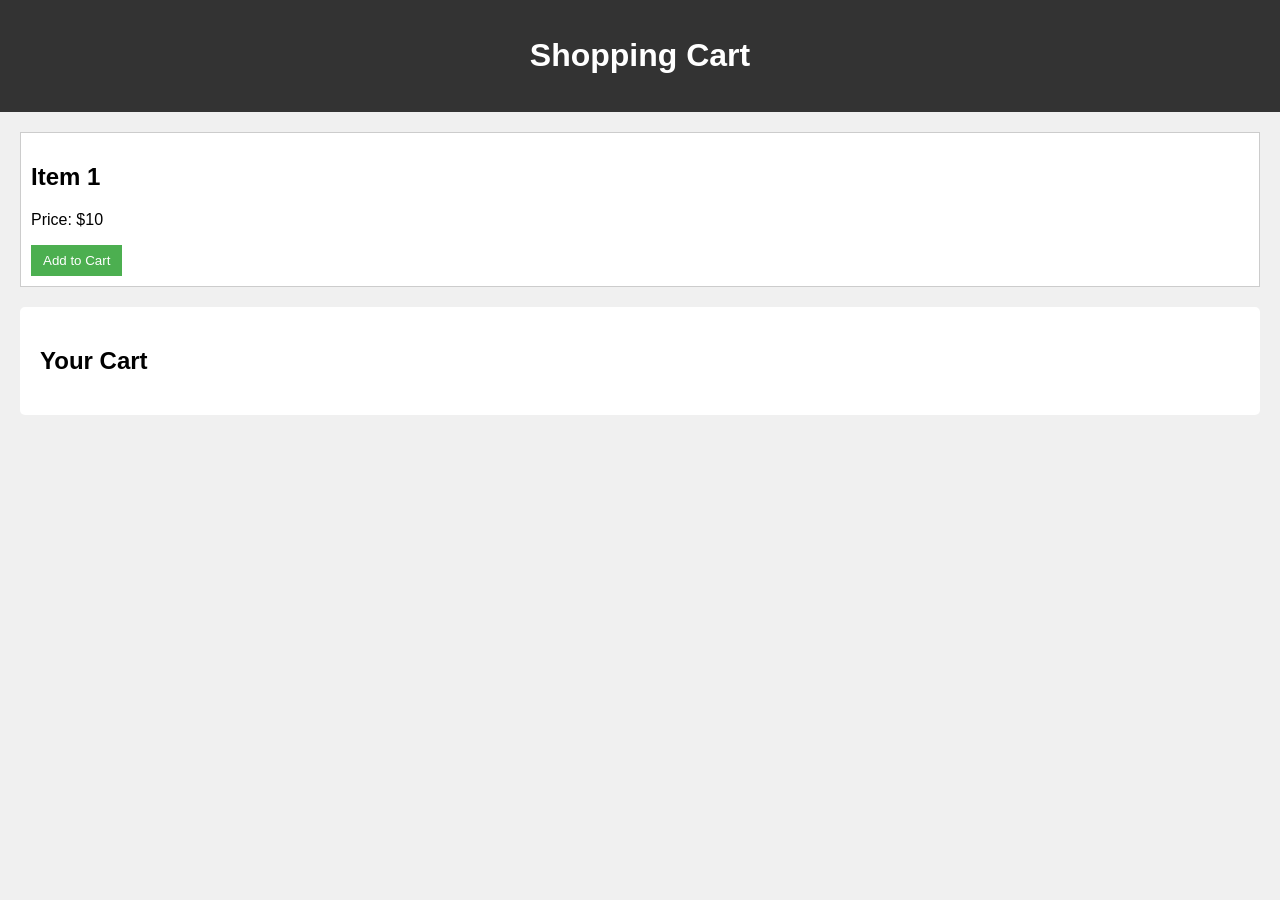
<file: index.html>
<!DOCTYPE html>
<html lang="en">
<head>
  <meta charset="UTF-8">
  <meta name="viewport" content="width=device-width, initial-scale=1.0">
  <link rel="stylesheet" href="styles.css">
  <title>Shopping Cart</title>
</head>
<body>
  <header>
    <h1>Shopping Cart</h1>
  </header>

  <section id="items">
    <div class="item">
      <h2>Item 1</h2>
      <p>Price: $10</p>
      <button class="add-to-cart">Add to Cart</button>
    </div>
    <!-- Add more items as needed -->

  </section>

  <section id="cart">
    <h2>Your Cart</h2>
    <ul id="cart-items">
      <!-- Cart items will be dynamically added here -->
    </ul>
  </section>

  <script src="script.js"></script>
</body>
</html>
</file>
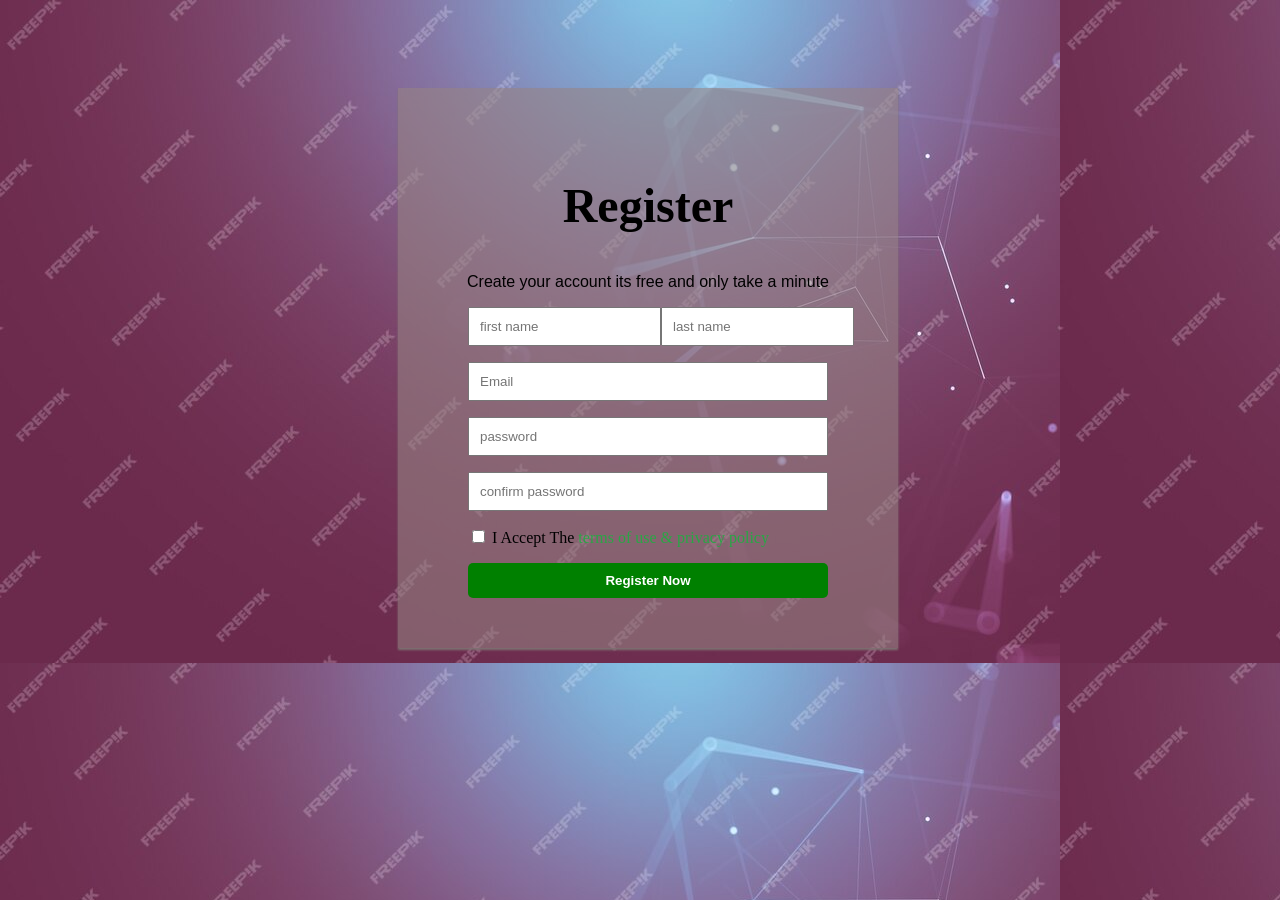
<file: exe8-css.html>
<!DOCTYPE html>
<html>
<head>
    
    <title>Document</title>
    <style>
        body,html{
          width: 100%;
        }  
        body{
        background-image: url("0.jpg");
            display: flex;
         justify-content: center;
         align-items: center;
        }  
        .register{
            box-shadow: 0px 2px 2px rgb(125, 113, 113);
          width: 400px;
          background-color: rgba(150, 132, 132, 0.571);
          padding: 50px;
        }  
        .register h2, .desc{
           text-align: center;
        }  
        .register-content{
           width: 90%;
           margin: auto;
        }  
        .form-control{
           display: block;
           width: 100%;
           padding: 10px;
           box-sizing: border-box;
        }  
        .two{
           display: flex;
           justify-content: space-between;
        }  
        .form-text{
           padding: 10px;
        }  
        .btn-success{
           background-color: green;
           color: white;
           border: transparent;
           font-weight: bold;
           border-radius: 5px;
        }  
        .register a{
           text-decoration: none;
           color: #28a745;
        }  
    </style>
</head>
<body >
    <div style="transform: translate(0px,80px);" class="register">
        <form action="#">
            <h2 style="font-size: xxx-large;">Register</h2>
            <p style="font-family: 'Segoe UI', Tahoma, Geneva, Verdana, sans-serif;" class="desc">Create your account its free and only take a minute</p>
            <div class="register-content">
                <div class="two">
                    <input class="form-text" type="text" placeholder="first name">
                    <input class="form-text" type="text" placeholder="last name">
                </div>
                <p>
                    <input class="form-control" type="email"placeholder="Email">
                    </p>
                    <p>
                    <input class="form-control" type="password"placeholder="password">
                    </p>
                    <p>
                <input class="form-control" type="password"placeholder="confirm password">
                </p>
                <p>
                <input type="checkbox">
                I Accept The  <a href="#">  terms of use & privacy policy</a>
                </p>
                <input class="form-control btn-success" type="submit" value="Register Now">
            </div>
        </form>
    </div>
    
    
</body>
</html>
</file>
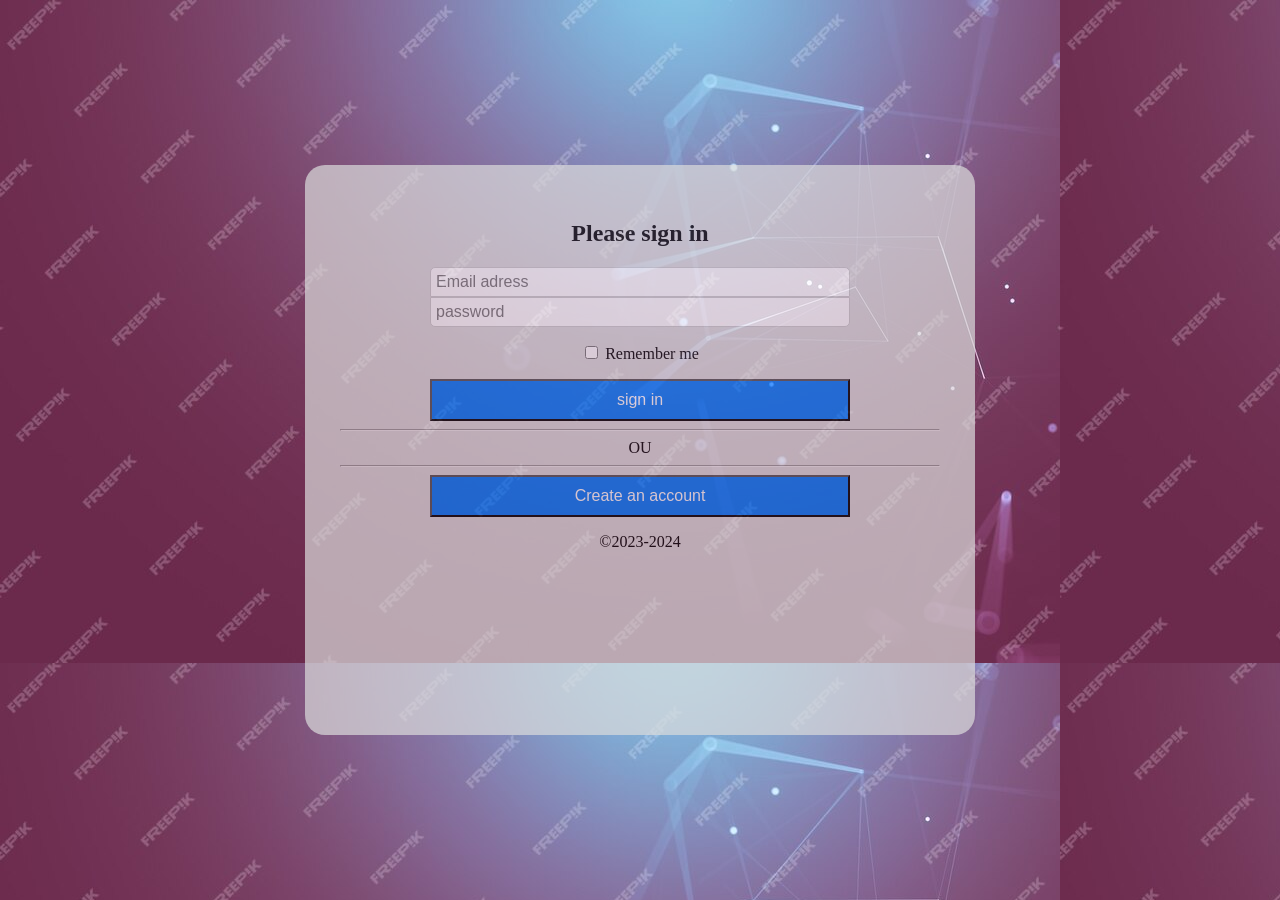
<file: login.html>
<!DOCTYPE html>
<html lang="en">
<head>
    <meta charset="UTF-8">
    <meta name="viewport" content="width=device-width, initial-scale=1.0">
    <title>login form</title>
    <style>
        body,html{
          margin: 0px;
          height: 100%;
          
        }  
        body{
         background-image: url("0.jpg");
          display: flex;
          align-items: center;
          justify-content: center;
        }  
        .sign-in{
          width: 600px;
          height: 500PX;
          text-align: center;
          background-color:gainsboro;
          border-radius: 20px;
          padding: 35px;
          opacity:  0.7;
          box-shadow: inset;
        }  
        .form-control{
          width: 70%;
          font-size: 16px;
          padding: 5px;
          box-sizing: border-box;
        } 
        input[type="text"] {
          border: 1px solid #ccc;
          border-top-left-radius: 5px;
          border-top-right-radius: 5px;
        }  
        input[type="password"] {
          border: 1px solid #ccc;
          border-bottom-left-radius: 5px;
          border-bottom-right-radius: 5px;
        }  
        input[type="submit"] {
          background-color:#007bff;
          font-weight: 400;
          font-size: 16px;
          color: white;
          padding: 10px;
        }  
    </style>
</head>
<body>
    <div class="sign-in">
        <form action="#">
            <h2>Please sign in</h2>
            <input class="form-control" type="text"placeholder="Email adress">
            <input class="form-control" type="password"placeholder="password">
            <p>
               <input type="checkbox"> Remember me

            </p>
            <input class="form-control" type="submit"value="sign in">
            <hr>OU<hr>
            <form action="exe8-css.html" method="GET">
              <div>
                <input class="form-control" type="submit" value="Create an account">
              </div>
            </form>
            
          <!-- <div><a href="exe8-css.html"><input class="form-control" type="submit"value="create an account"></a></div> -->
            <p>&copy;2023-2024</p>

        </form>
    </div>
</body>
</html>
</file>
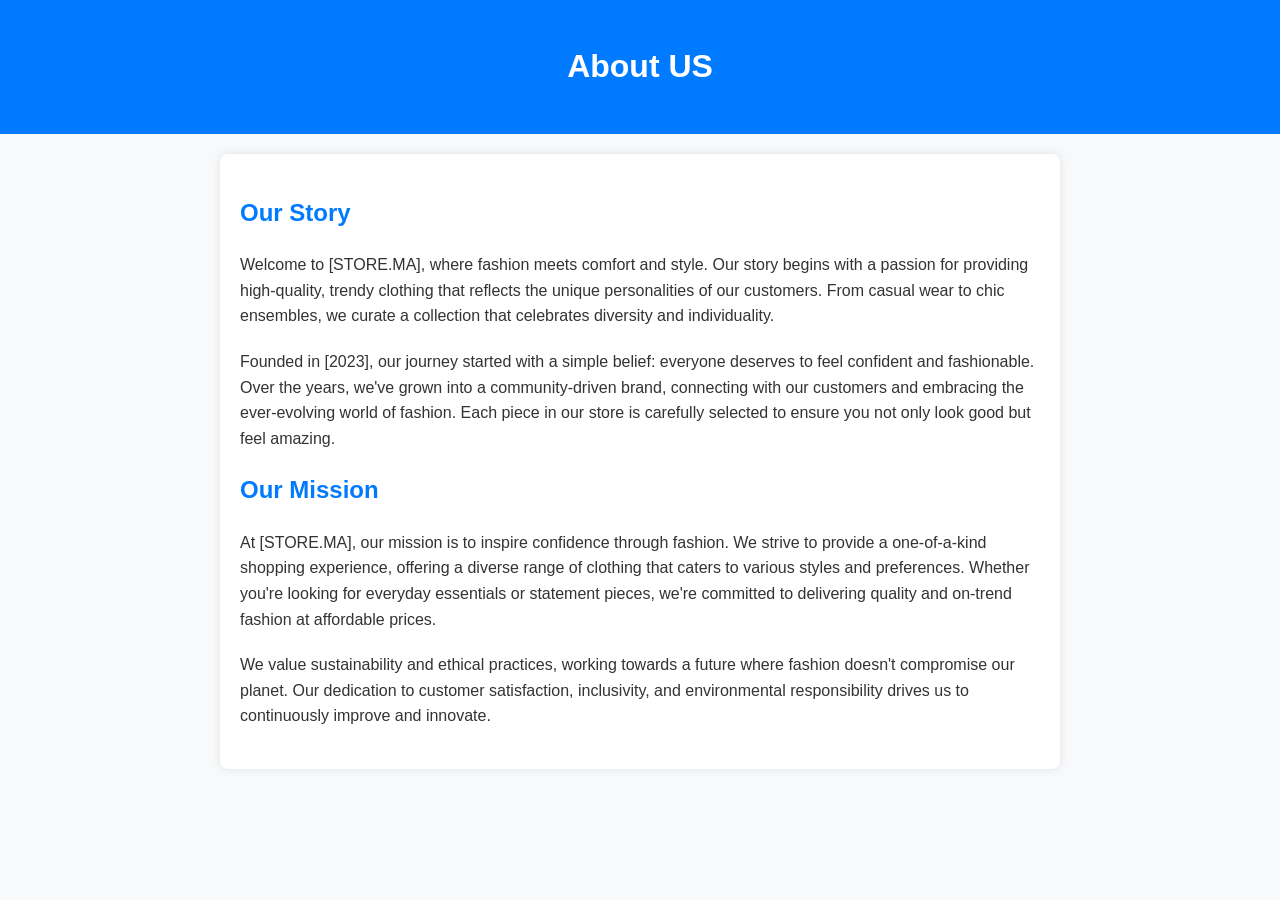
<file: menu.html>
<!DOCTYPE html>
<html lang="en">

<head>
    <meta charset="UTF-8">
    <meta name="viewport" content="width=device-width, initial-scale=1.0">
    <title>About Us</title>
    <style>
        body {
            font-family: 'Arial', sans-serif;
            margin: 0;
            padding: 0;
            background-color: #f8f9fa;
            color: #333;
            line-height: 1.6;
        }

        header {
            background-color: #007bff;
            color: #fff;
            padding: 20px 0;
            text-align: center;
        }

        section {
            max-width: 800px;
            margin: 20px auto;
            padding: 20px;
            background-color: #fff;
            box-shadow: 0 0 10px rgba(0, 0, 0, 0.1);
            border-radius: 8px;
        }

        h1, h2 {
            color: white;
        }

        p {
            margin-bottom: 20px;
        }

        @media only screen and (max-width: 600px) {
            section {
                padding: 15px;
            }
        }
    </style>
</head>

<body>
    <header>
        <h1>About US</h1>
    </header>

    <section>
        <h2 style="color: #007bff;">Our Story</h2>
        <p>Welcome to [STORE.MA], where fashion meets comfort and style. Our story begins with a passion for
            providing high-quality, trendy clothing that reflects the unique personalities of our customers. From
            casual wear to chic ensembles, we curate a collection that celebrates diversity and individuality.</p>

        <p>Founded in [2023], our journey started with a simple belief: everyone deserves to feel confident and
            fashionable. Over the years, we've grown into a community-driven brand, connecting with our customers and
            embracing the ever-evolving world of fashion. Each piece in our store is carefully selected to ensure you
            not only look good but feel amazing.</p>

        <h2 style="color: #007bff;">Our Mission</h2>
        <p>At [STORE.MA], our mission is to inspire confidence through fashion. We strive to provide a
            one-of-a-kind shopping experience, offering a diverse range of clothing that caters to various styles and
            preferences. Whether you're looking for everyday essentials or statement pieces, we're committed to
            delivering quality and on-trend fashion at affordable prices.</p>

        <p>We value sustainability and ethical practices, working towards a future where fashion doesn't compromise
            our planet. Our dedication to customer satisfaction, inclusivity, and environmental responsibility drives
            us to continuously improve and innovate.</p>
    </section>
</body>

</html>
</file>
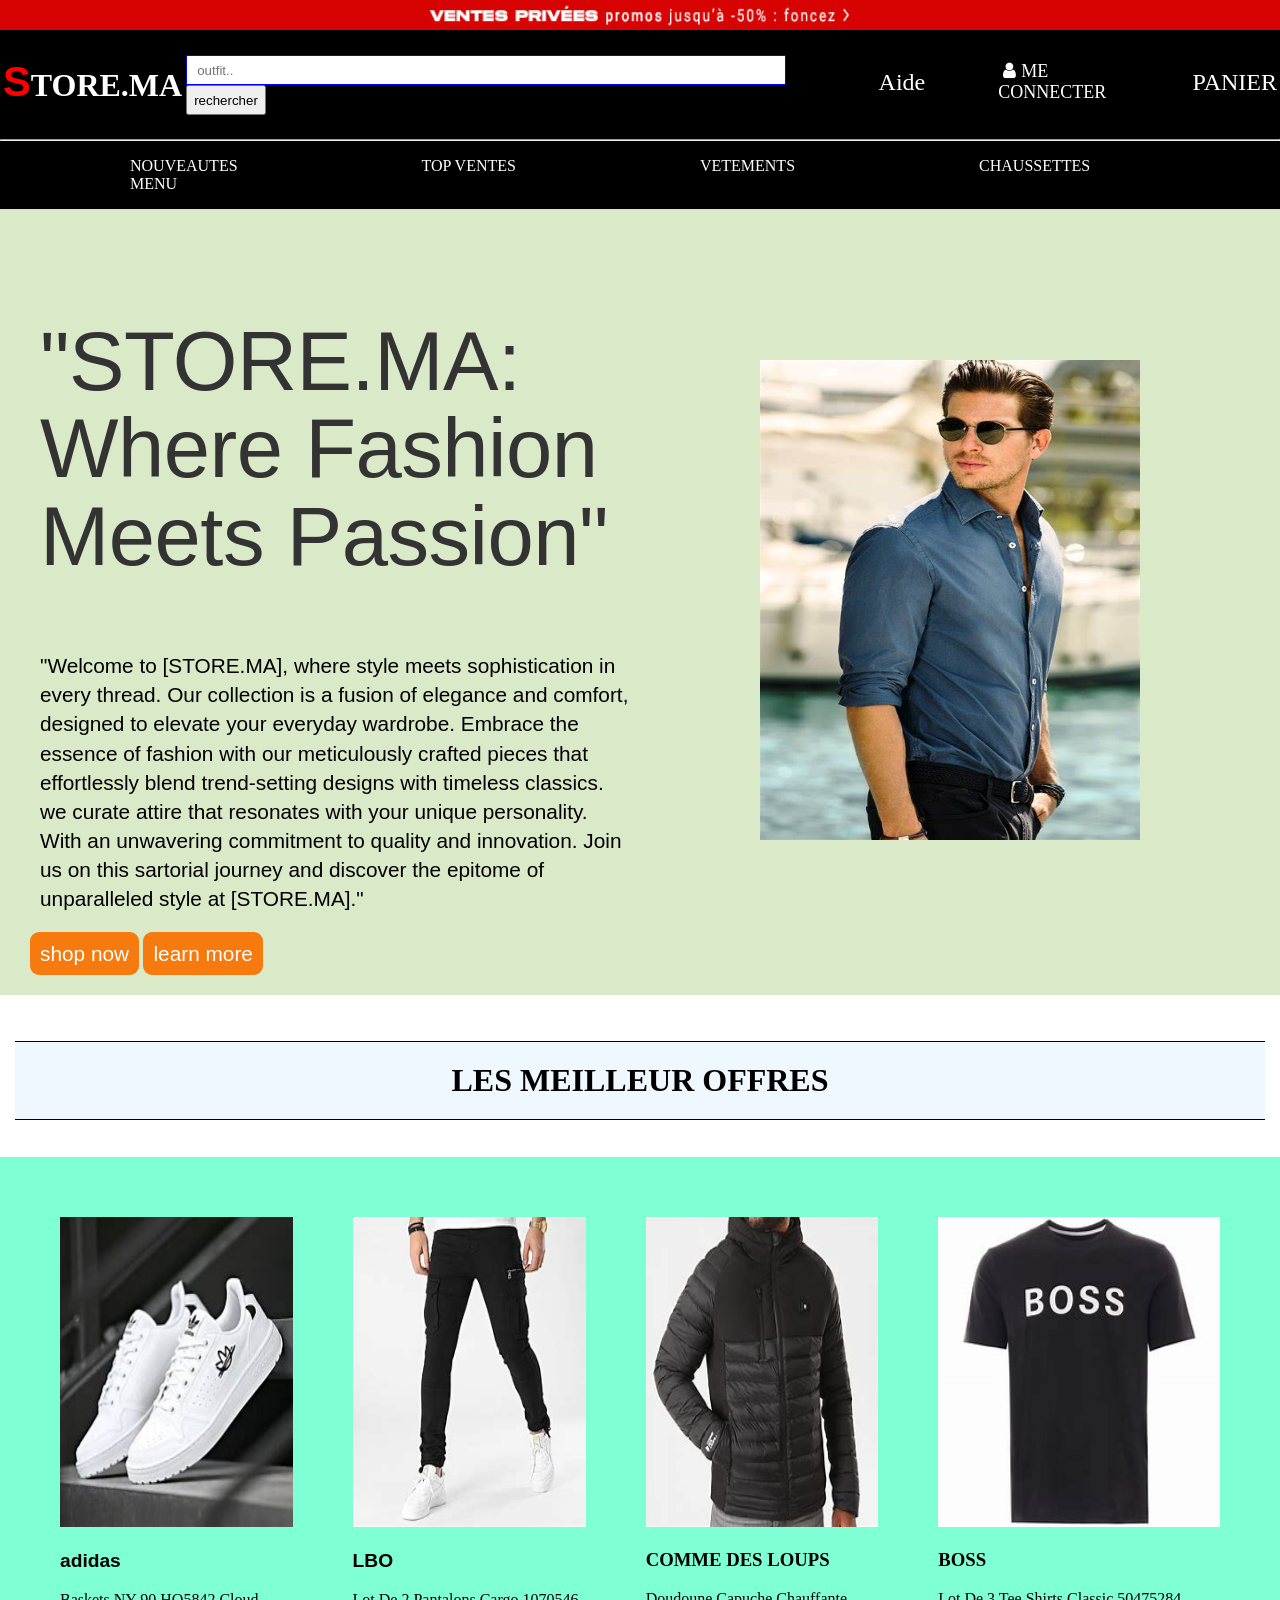
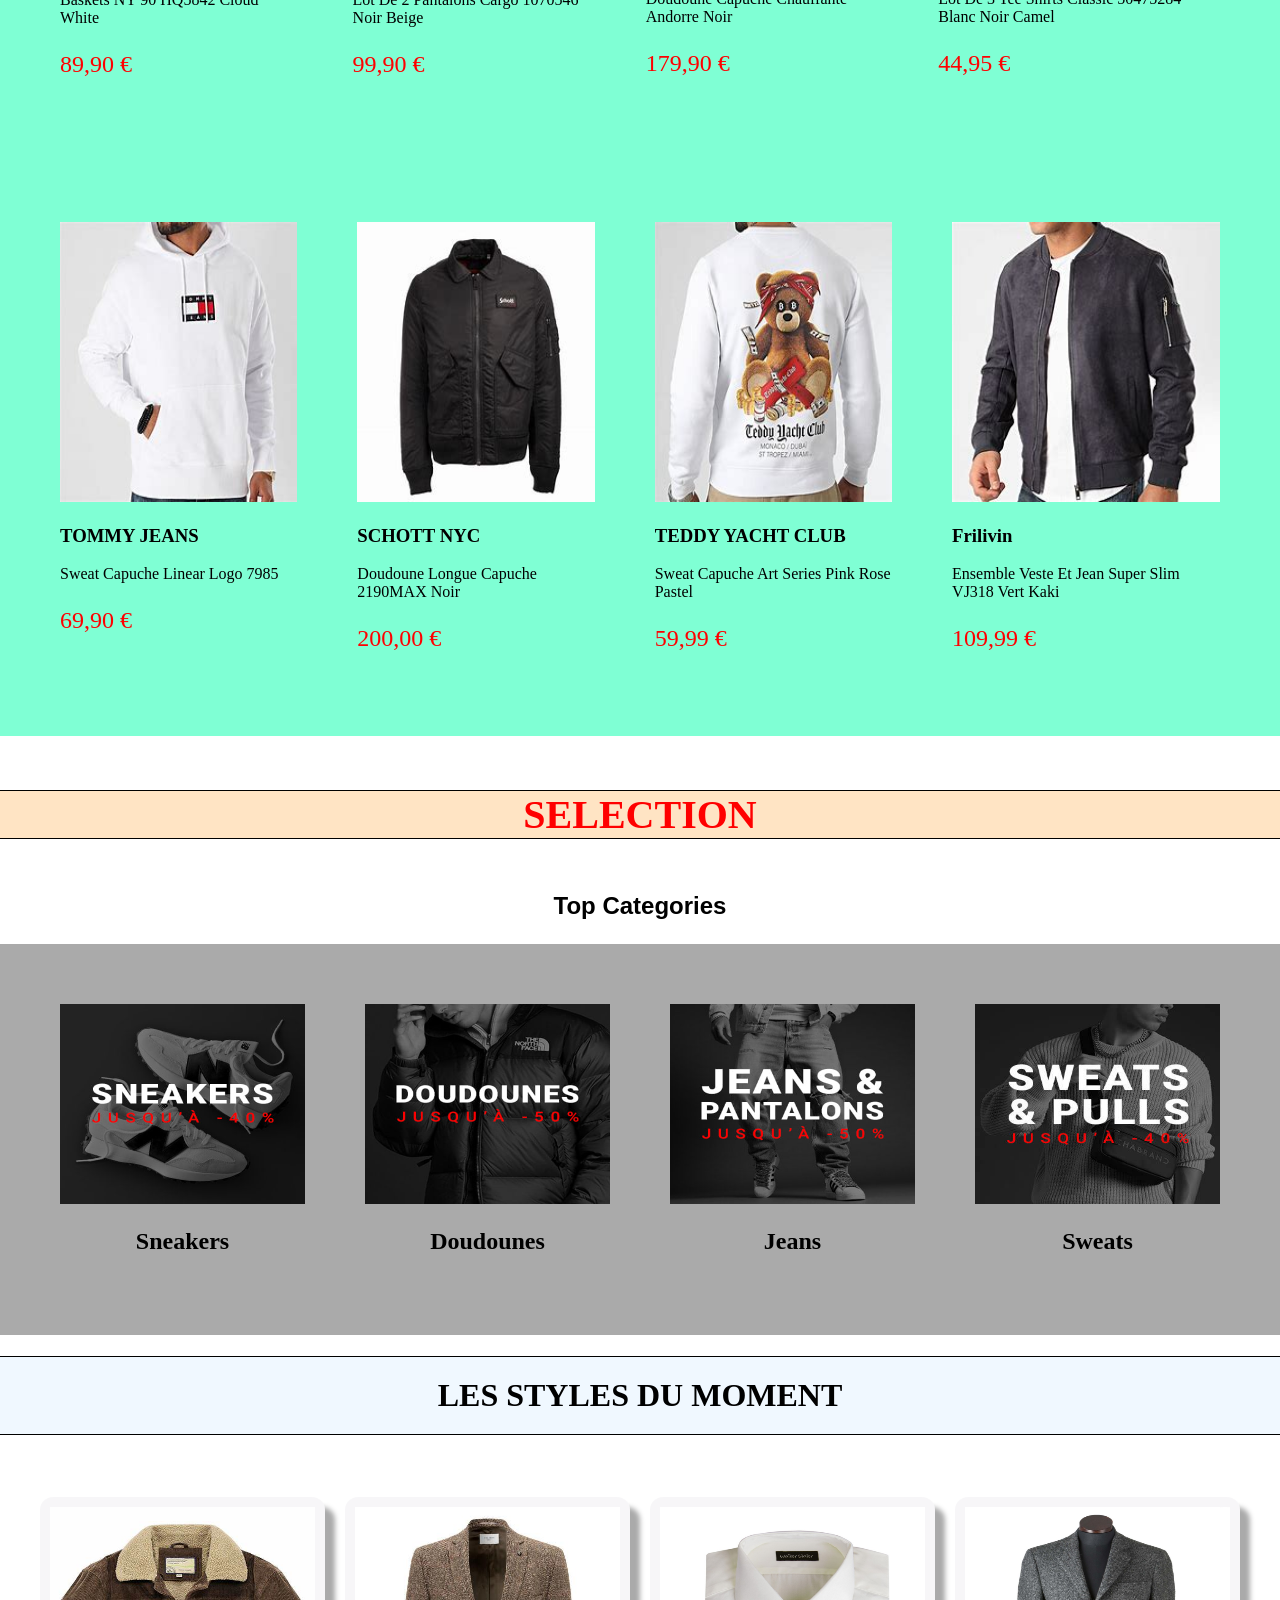
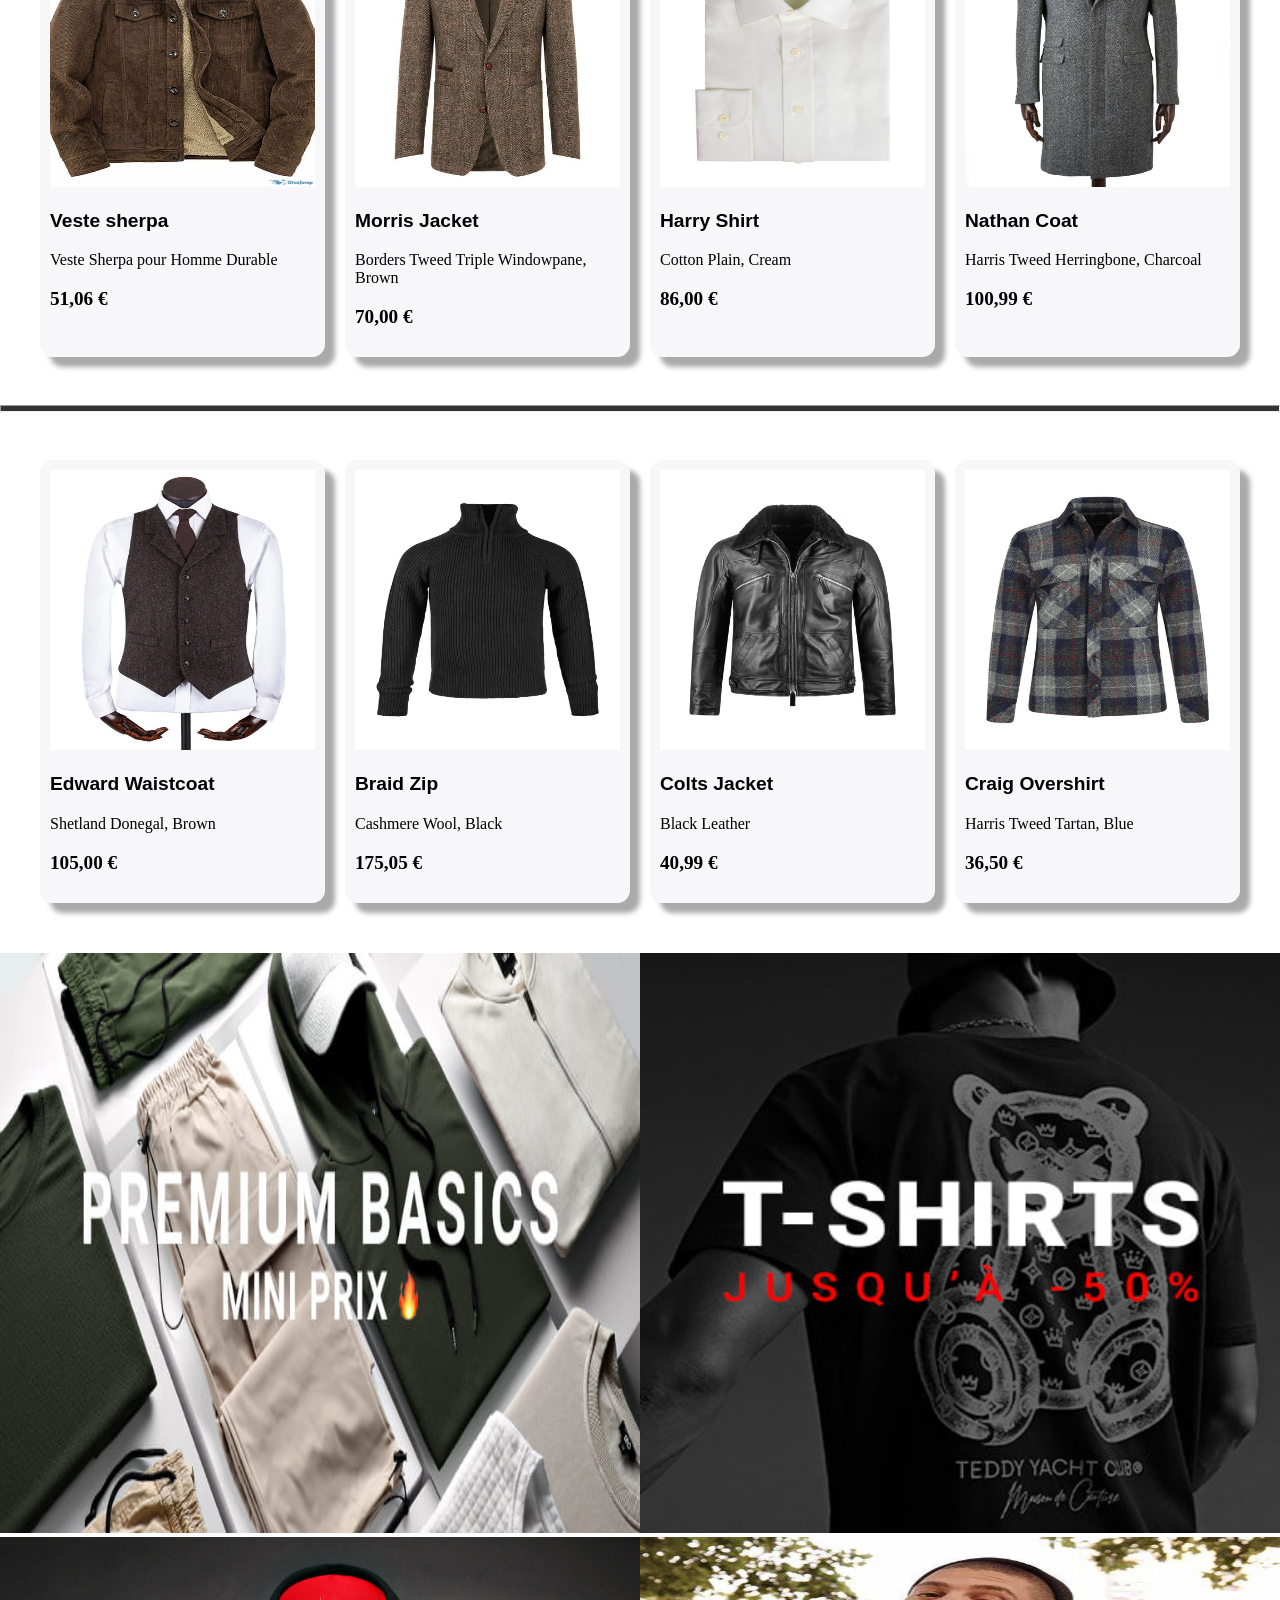
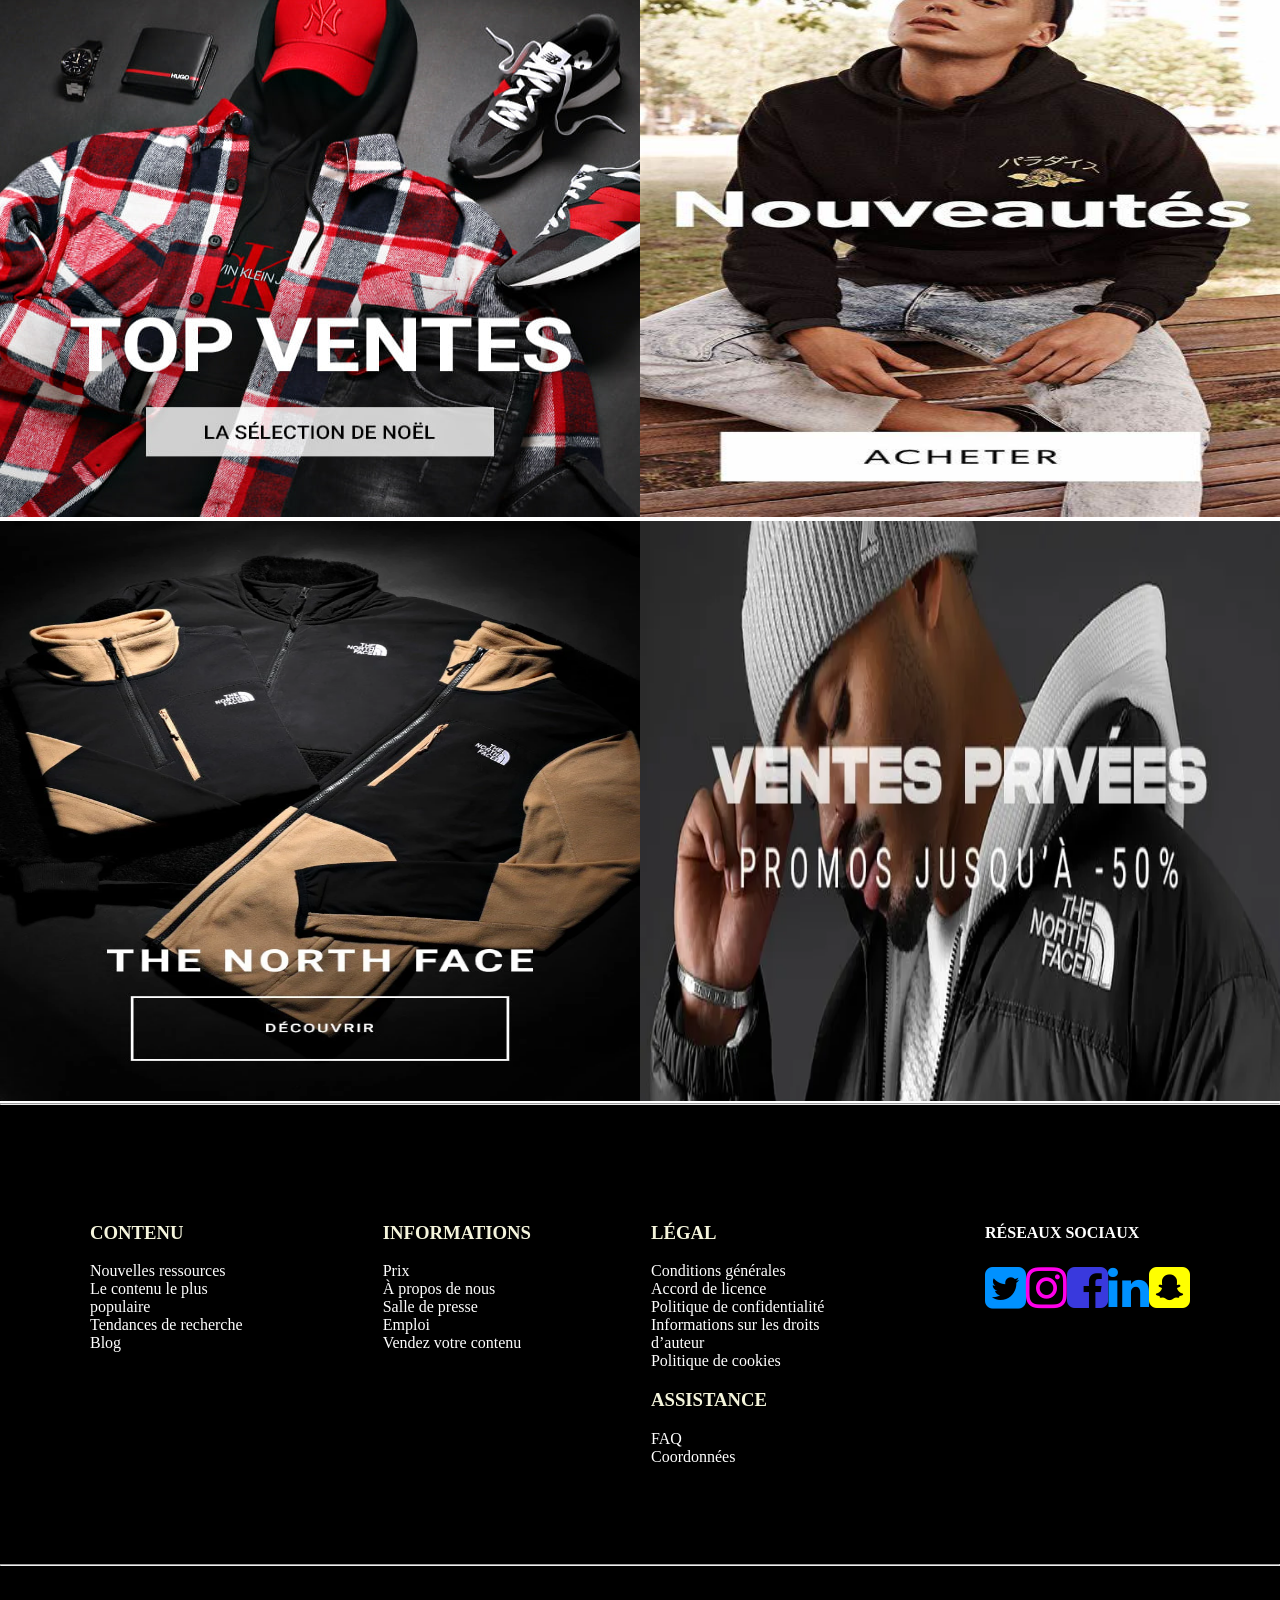
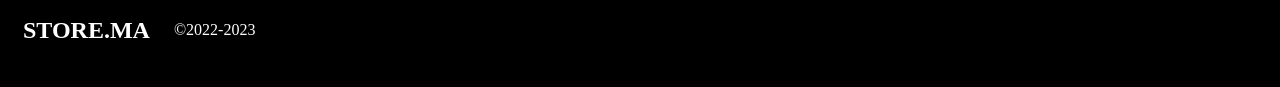
<file: web-site.html>
<!DOCTYPE html>
<html >
<head>
    <link rel="stylesheet" href="https://fonts.googleapis.com/icon?family=Material+Icons">
    <link rel="stylesheet" href="https://cdnjs.cloudflare.com/ajax/libs/font-awesome/4.7.0/css/font-awesome.min.css">
    <meta name="viewport" content="width=device-width, initial-scale=1.0">

    
    <title>STORE.MA</title>
    <style>
    

       
    input[type=text] {
  width:600PX;
  border: blue solid 1px;
  height: 30px;
  padding: 10px;
  box-sizing: border-box;
}
  .ID{
    padding: 0px;
    
 

 
}
img {
   max-width: 100%;
   height: auto;
}
.ll{
    padding-left: 70px;
   
   
 

 
}
.theweek{
    padding: 30px;
   
 

 
}
body{
    padding: 0px;
    margin: 0px;

}
header{
    background-color: black;
    color: white;
   position: sticky;

}
.nav-item{
 
 padding-right: 90px;
 padding-left: 90px;
 
 
 
}
.nav-item :hover{
 
background-color: #aaaaaa;
padding: 13px;
 
 
}
.titre{
 
 text-align: center;
 padding: 15px;
 color: black;
}
.ex{
 padding: 30px;

 

}
.ex :hover{
 background-color: antiquewhite;

 

}
img{
    width: 300px;
      height: 200px;
 
}
.rel{
    display: flex;
 padding: 0px;

}
.container{
    display: flex;
 padding: 30px;


}
.hero{
    font-family: sans-serif;
    line-height: 1;
    font-weight: 200;
    max-width: 130rem;
    margin: 10px;
    display: grid;
    grid-template-columns: 1fr 1fr;
    align-items: center;
}
.heading-primary{
   font-size: 5.2rem;
   font-weight: 500;
   line-height: 1.05;
   color: #333;
   letter-spacing: -0.5px;
   margin-bottom: 3.2rem;
   padding: 10px;

}
.hero-description{
   font-size: 1.3rem;
   line-height: 1.4;
   margin-bottom: 4;
   padding: 10px;


}
.hero-img{
    width: 300px;
    

}
.btn:link, .btn:visited {
    background-color: #f67a0e;
    font-size:2rem ;
    color: #fff;
    padding: 10px;
    text-decoration: none;
    font-size: 1.3rem;
    border-radius: 9px;
    display: inline;
    width: 80px;
    

}


.re{
 padding: 0px;

}
.contain{
    display: flex;
 padding: 30px;

}
.exe{
 padding: 30px;

}
.e{
 padding: 10px;

}
.con{
    display: flex;
 padding: 30px;

}
.finale{
    display: flex;
 padding: 30px;

}
.c{
 padding: 60px;
 color: white;

}
.king{
    background-color: black;

}
.grid{
 box-shadow: 0 .1rem 1rem rgba(0,0,0.1);
   box-shadow: 10px 10px 5px #aaaaaa;
   border-radius:13px ;
   overflow: hidden;
  
  
 background-color: #f0edf181;
}
.king{
    background-color: black;

}

.container-grid{
   display: flex;
   padding: 30px;


}
.ramy::first-letter{
    color: red;
    font-size: 130%;
font-family: 'Lucida Sans', 'Lucida Sans Regular', 'Lucida Grande', 'Lucida Sans Unicode', Geneva, Verdana, sans-serif;
}
@media screen and (max-width: 600px) {
   body {
      font-size: 14px; /* Adjust font size for better readability */
   }

   .ID img {
      width: 100%; /* Make the header image fill the width */
   }

   .nav-items {
      flex-direction: column; /* Stack navigation items vertically on small screens */
   }

   .nav-item {
      padding: 10px; /* Adjust padding for better touch interactions */
   }

   /* Add more styles as needed for mobile optimization */
}


        
        
    </style>
</head>
<body>
    <header>
        <div  class="ID">
            <img style="height: 30px;width: 1510px;" src="1.jpg">
        <table>
            <tr><td><h1 class="ramy">STORE.MA</h1></td><td style="transform: translate(0px,3px);">
                <input type="text" id="fname" name="firstname" placeholder="outfit.."><button style="height: 30px;">rechercher</button></td>
                <div class="the week">
                <td style="padding-left: 70px;"><a style="color: white; text-decoration: none;font-size: x-large;" href="menu.html">Aide</a></td>
            <td class="ll"><a style="color: white; text-decoration: none; font-size: large;" href="login.html"><i class="fa fa-fw fa-user"></i>ME CONNECTER</a></td>
            <td style="padding-left: 70px;"><a style="font-size: x-large;">PANIER</a></td></tr>
               </div>
             </table>
            </div>
            <hr>
            <nav class="nav">
                <ul class="nav-items">
                    <il class="nav-item"><a style="text-decoration: none;color: white;" href="web-site2.html">NOUVEAUTES</a></il>
                    <il class="nav-item"><a style="text-decoration: none;color: white;" href="website3.html">TOP VENTES</a></il>
                    <il class="nav-item"><a style="text-decoration: none;color: white;" href="website4.html">VETEMENTS</a></il>
                    <il class="nav-item"><a style="text-decoration: none;color: white;" href="website5.html">CHAUSSETTES</a></il>
                    <il class="nav-item"><a style="text-decoration: none;color: white;" href="menu.html">MENU</a></il>
                 </ul>
                </nav>
                <hr>
                </header>
            <section style="background-color: rgba(216, 232, 197, 0.949); margin-top: 0px;padding: 20px; transform: translate(0px,-10px);" class="section-hero">
              <div class="hero">
                    <div class="hero-text-box">
                        <h1 class="heading-primary">
                            "STORE.MA: Where Fashion Meets Passion"
                        </h1>
                        <p class="hero-description">
                            "Welcome to [STORE.MA], where style meets sophistication in every thread. Our collection is a fusion of elegance and comfort, designed to elevate your everyday wardrobe. Embrace the essence of fashion with our meticulously crafted pieces that effortlessly blend trend-setting designs with timeless classics. we curate attire that resonates with your unique personality. With an unwavering commitment to quality and innovation. Join us on this sartorial journey and discover the epitome of unparalleled style at [STORE.MA]."

                        </p>
                        <a href="web-site.html" class="btn">shop now</a>
                        <a href="menu.html" class="btn">learn more </a>
                    </div>
                    <div class="hero-img-box">
                        <img style="height: 480px;padding-left: 120px;width: 380px;" src="outfit2.jpeg"/>

                    </div>
                </div>
            </section>

            <div class="titre">
             <div><h1 style="background-color: aliceblue;padding: 20px; border-top: black solid 1px ;border-bottom:black solid 1px ;">LES MEILLEUR OFFRES</h1></div> 
            </div>
        <div style="background-color: aquamarine;" class="container">
            <div  class="ex">
                <img style="height: 310px;" src="adidas.jpeg">
                <h3 style="color:black;font-size: larger;font-family:  sans-serif;">adidas</h3>
                <span>Baskets NY 90 HQ5842 Cloud White</span>
                <p style="font-size: x-large;color: red;">89,90 €</p>

            </div>
            <div class="ex">
                <img style="height: 310px;" src="lbo.jpeg">
                <h3 style="color:black;font-size: larger;font-family:  sans-serif;">LBO</h3>
                <span>Lot De 2 Pantalons Cargo 1070546 Noir Beige</span>
                <p style="font-size: x-large;color: red;">99,90 €</p>

            </div>
            <div class="ex">
                <img style="height: 310px;" src="LOUP.jpeg">
                <h3>COMME DES LOUPS</h3>
                <span>Doudoune Capuche Chauffante Andorre Noir</span>
                <p style="font-size: x-large;color: red;">179,90 €</p>
            </div>
            <div class="ex">
                <img style="height: 310px;" src="BOSS.jpeg">
                <h3>BOSS</h3>
                <span>Lot De 3 Tee Shirts Classic 50475284 Blanc Noir Camel</span>
                <p style="font-size: x-large; color: red;">44,95 €</p>

            </div>
            
        </div>
        <div style="background-color: aquamarine;" class="container">
            <div class="ex">
                <img style="height: 280px;" src="TOMMY.jpeg">
                <h3>TOMMY JEANS</h3>
                <span>Sweat Capuche Linear Logo 7985 </span>
                <p style="font-size: x-large;color: red;">69,90 €</p>

            </div>
            <div class="ex">
                <img style="height: 280px;" src="nyc.jpeg">
                <h3>SCHOTT NYC</h3>
                <span>Doudoune Longue Capuche 2190MAX Noir</span>
                <p style="font-size: x-large;color: red;">200,00 €</p>

            </div>
            <div class="ex">
                <img style="height: 280px;" src="teddy.jpeg">
                <h3>TEDDY YACHT CLUB</h3>
                <span>Sweat Capuche Art Series Pink Rose Pastel</span>
                <p style="font-size: x-large; color: red;">59,99 €</p>

            </div>
            <div class="ex">
                <img style="height: 280px;" src="Frilivin.jpeg">
                <h3>Frilivin</h3>
                <span>Ensemble Veste Et Jean Super Slim VJ318 Vert Kaki</span>
                <p style="font-size: x-large; color: red;">109,99 €</p>

            </div>
            
        </div>
        
        
        <div><h4 style="color: red;text-align: center; font-size: 40px;background-color: bisque;border-top: black solid 1px ;border-bottom: black solid 1px ;">SELECTION</h4></div>
        <div><h3 style="text-align: center;font-family: 'Lucida Sans', 'Lucida Sans Regular', 'Lucida Grande', 'Lucida Sans Unicode', Geneva, Verdana, sans-serif;font-size: x-large;">Top Categories</h3></div>
        <div style="background-color: #aaaaaa;" class="contain">
            <div class="exe">
                <img src="snek.jpg">
                <h2 style="text-align: center;">Sneakers</h2>

            </div>
            <div class="exe">
                <img src="doudoun.jpg">
                <h2 style="text-align: center;">Doudounes</h2>

            </div>
            <div class="exe">
                <img src="jeans.jpg">
                <h2 style="text-align: center;">Jeans</h2>
            </div>
            <div class="exe">
                <img src="sweats.jpg">
                <h2 style="text-align: center;">Sweats</h2>

            </div>
            
        </div>
        <div><h1 style="background-color: aliceblue; text-align: center;border-top: black solid 1px ;border-bottom:black solid 1px ;padding: 20px;">LES STYLES DU MOMENT</h1></div>
        <div class="container-grid">
            <div style="padding: 10px;margin: 10px;" class="grid">
                <img style="height: 280px;" src="vesta.jpeg">
                <h3 style="color:black;font-size: larger;font-family:  sans-serif;">Veste sherpa</h3>
                <span>Veste Sherpa pour Homme Durable</span>
                <h3 style="color: black; font-size: larger;">51,06 €</h3>

            </div>
            <div style="padding: 10px;margin: 10px;" class="grid">
                <img style="height: 280px;" src="veste2.jpg">
                <h3 style="color:black;font-size: larger;font-family:  sans-serif;">Morris Jacket</h3>
                <span>Borders Tweed Triple Windowpane, Brown</span>
                <h3 style="color: black; font-size: larger;">70,00 €</h3>

            </div>
            <div style="padding: 10px;margin: 10px;" class="grid">
                <img style="height: 280px;" src="harry.jpg">
                <h3 style="color:black;font-size: larger;font-family:  sans-serif;">Harry Shirt</h3>
                <span>Cotton Plain, Cream</span>
                <h3 style="color: black; font-size: larger;">86,00 €</h3>

            </div>
            <div style="padding: 10px;margin: 10px;" class="grid">
                <img style="height: 280px;" src="coat.jpg">
                <h3 style="color:black;font-size: larger;font-family:  sans-serif;">Nathan Coat</h3>
                <span>Harris Tweed Herringbone, Charcoal</span>
                <h3 style="color: black; font-size: larger;">100,99 €</h3>

            </div>
           
        </div>
        <hr style="color: #333;height: 5px;background-color: #333;">
        <div class="container-grid">
            <div style="padding: 10px;margin: 10px;" class="grid">
                <img style="height: 280px;" src="waistcoat.jpg">
                <h3 style="color:black;font-size: larger;font-family:  sans-serif;">Edward Waistcoat</h3>
                <span>Shetland Donegal, Brown</span>
                <h3 style="color: black; font-size: larger;">105,00 €</h3>

            </div>
            <div style="padding: 10px;margin: 10px;" class="grid">
                <img style="height: 280px;" src="braid.jpg">
                <h3 style="color:black;font-size: larger;font-family:  sans-serif;">Braid Zip</h3>
                <span>Cashmere Wool, Black</span>
                <h3 style="color: black; font-size: larger;">175,05 €</h3>

            </div>
            <div style="padding: 10px;margin: 10px;" class="grid">
                <img style="height: 280px;" src="colts.jpg">
                <h3 style="color:black;font-size: larger;font-family:  sans-serif;">Colts Jacket</h3>
                <span>Black Leather</span>
                <h3 style="color: black; font-size: larger;">40,99 €</h3>

            </div>
            <div style="padding: 10px;margin: 10px;" class="grid">
                <img style="height: 280px;" src="overshirt.jpg">
                <h3 style="color:black;font-size: larger;font-family:  sans-serif;">Craig Overshirt</h3>
                <span>Harris Tweed Tartan, Blue</span>
                <h3 style="color: black; font-size: larger;">36,50 €</h3>

            </div>
           
        </div>
     <div style="transform: translate(0px , 10px);">
        <div class="rel">
            <div class="re"><a href="web-site2.html"><img style="width: 730px; height: 580px;padding: 0px;" src="prix b.jpg" ></a></div>
            <div class="re"><img style="width: 730px; height: 580px;padding: 0px;" src="t-chirts.jpg" ></div>
            
        </div>
        <div class="rel">
            <div  class="re"><a href="website3.html"><img style="width: 730px; height: 580px;" src="top ventes.jpg" ></a></div>
            <div  class="re"><img style="width: 730px; height: 580px;"src="nouveaute.jpeg"></div>
        </div>
        <div class="rel">
            <div  class="re"><a href="website4.html"><img style="width: 730px; height: 580px;" src="ssz42upy.png" ></a></div>
            <div  class="re"><a href="website5.html"><img style="width: 730px; height: 580px;"src="ehjc7ao6.png"></a></div>
        </div>
    </div>
        <div class="king">
            <hr style="color: white;">
        <div class="finale">
            <div class="c">
              <h3 style="color: beige;">CONTENU</h3>
              <span>Nouvelles ressources</span><br>
              <span>Le contenu le plus populaire</span><br>
              <span>Tendances de recherche</span><br>
              <span>Blog</span>
              
            </div> 
            <div class="c">
             <h3 style="color: beige;">INFORMATIONS</h3>
             <span>Prix</span><br>
             <span>À propos de nous</span><br>
             <span>Salle de presse</span><br>
             <span>Emploi</span><br>
             <span>Vendez votre contenu</span>
            </div> 
            <div class="c">
            <h3 style="color: beige;">LÉGAL</h3>
            <span>Conditions générales</span><br>
            <span>Accord de licence</span><br>
            <span>Politique de confidentialité</span><br>
            <span>Informations sur les droits d’auteur</span><br>
            <span>Politique de cookies</span>
            <br>
            <h3 style="color: beige;">ASSISTANCE</h3>
            <span>FAQ</span><br>
            <span>Coordonnées</span>
            </div>
            <div class="c">
                <h4>RÉSEAUX SOCIAUX</h4>
                <div style="display: flex; ">
                    <i class="fa fa-twitter-square" style="font-size:48px;color:rgb(0, 145, 255)"></i>
                    <i class="fa fa-instagram" style="font-size:48px;color:rgb(255, 0, 234)"></i>
                    <i class="fa fa-facebook-square" style="font-size:48px;color:rgb(57, 57, 221)"></i>
                    <i class='fa fa-linkedin' style='font-size:48px;color:rgb(0, 145, 255)'></i>
                    <i class='fa fa-snapchat-square' style='font-size:48px;color:yellow'></i>
                </div>
            
            </div>
            
        </div>
        <hr style="color: white">
        <div>
           <table>
            <tr>
                <td><h2 style="color: white; padding: 20px;">STORE.MA</h2></td>
                <td><p style="color: white;">&copy;2022-2023</p></td>
            </tr>
           </table> 
        </div>
        </div>
</body>
</html>
</file>
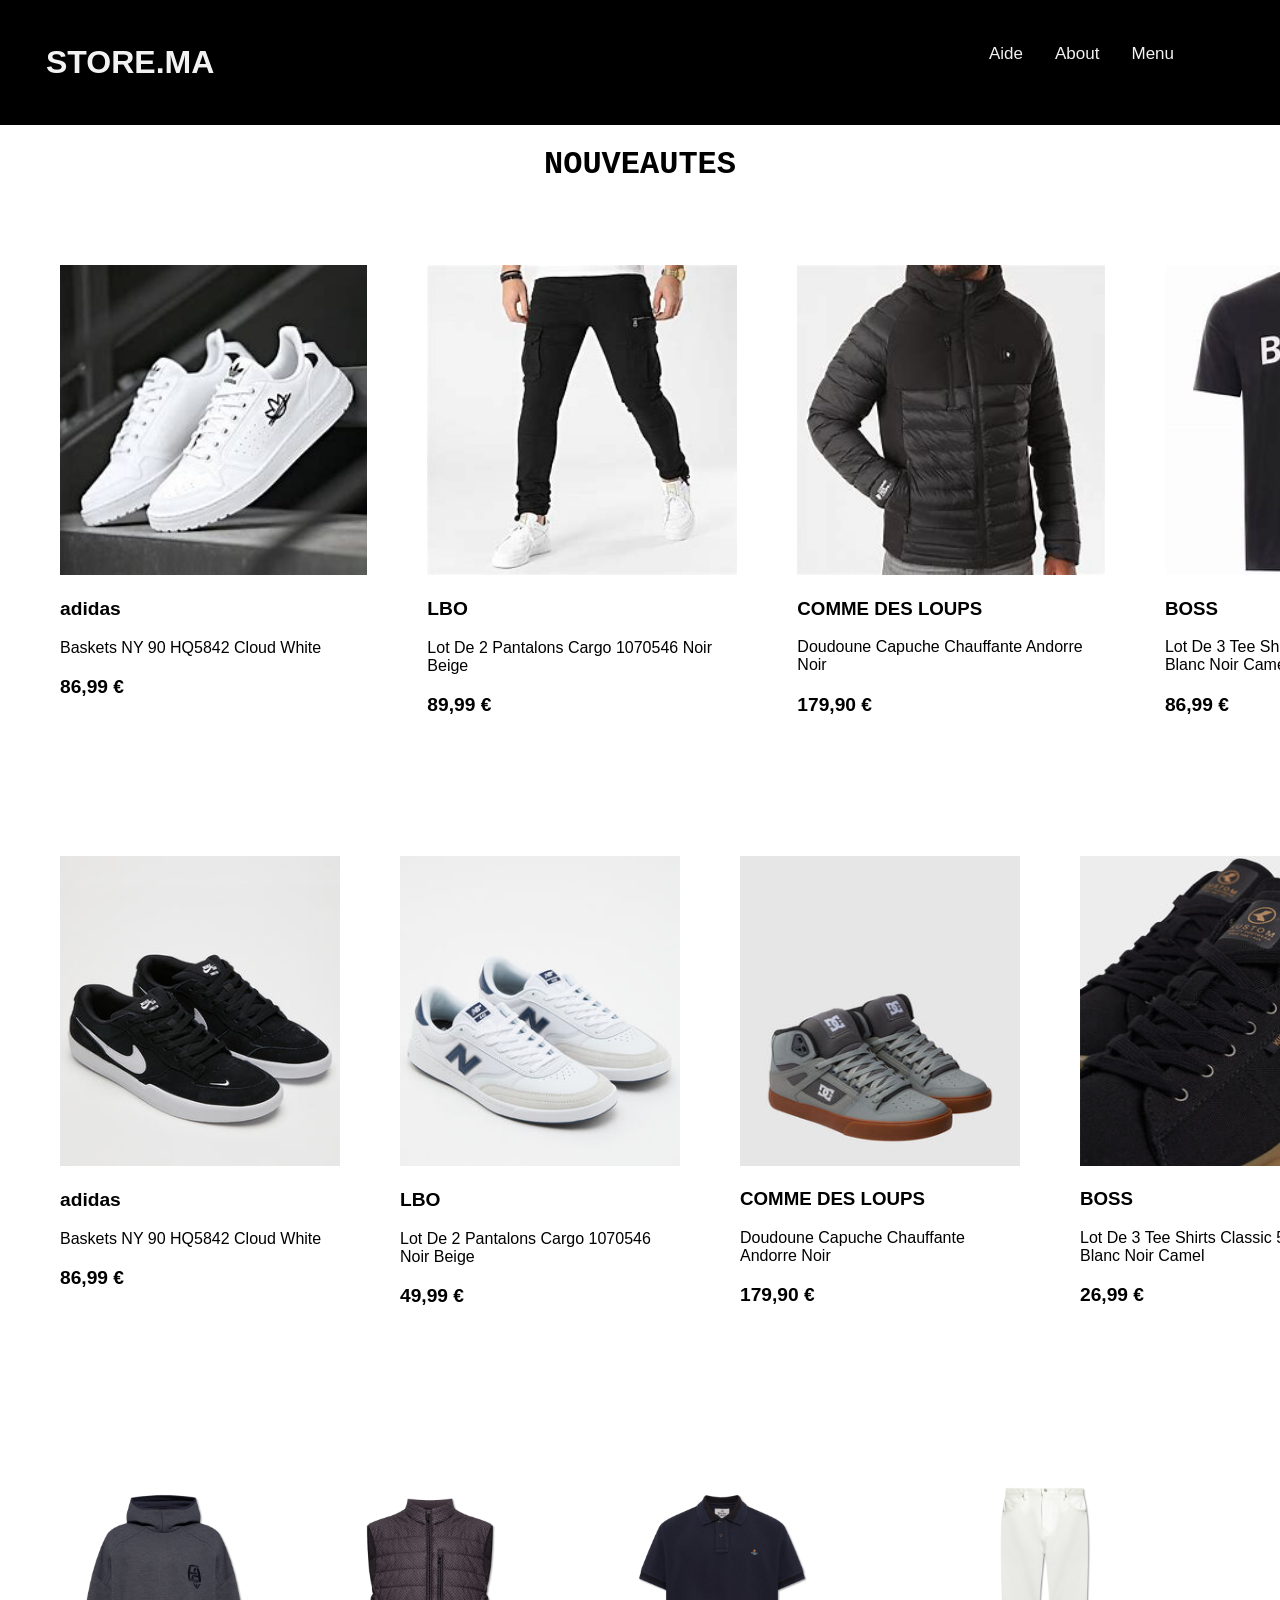
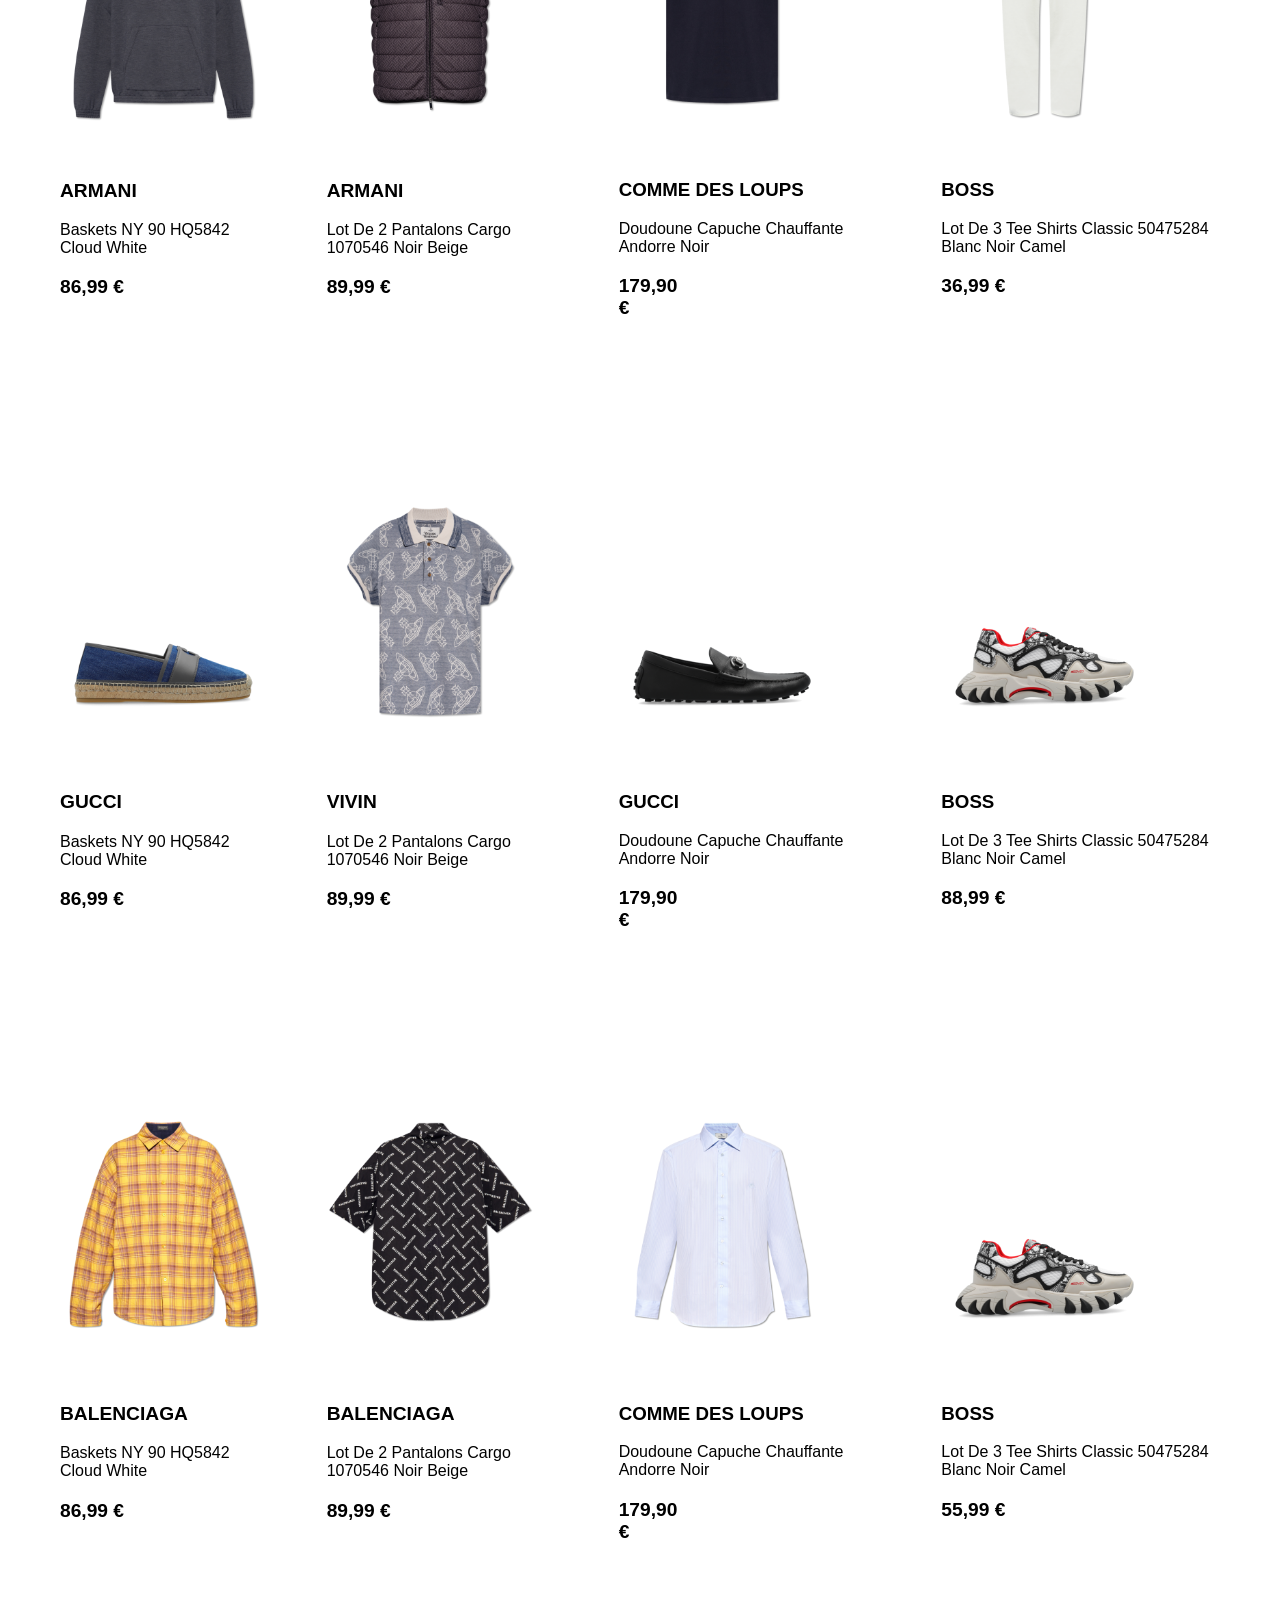
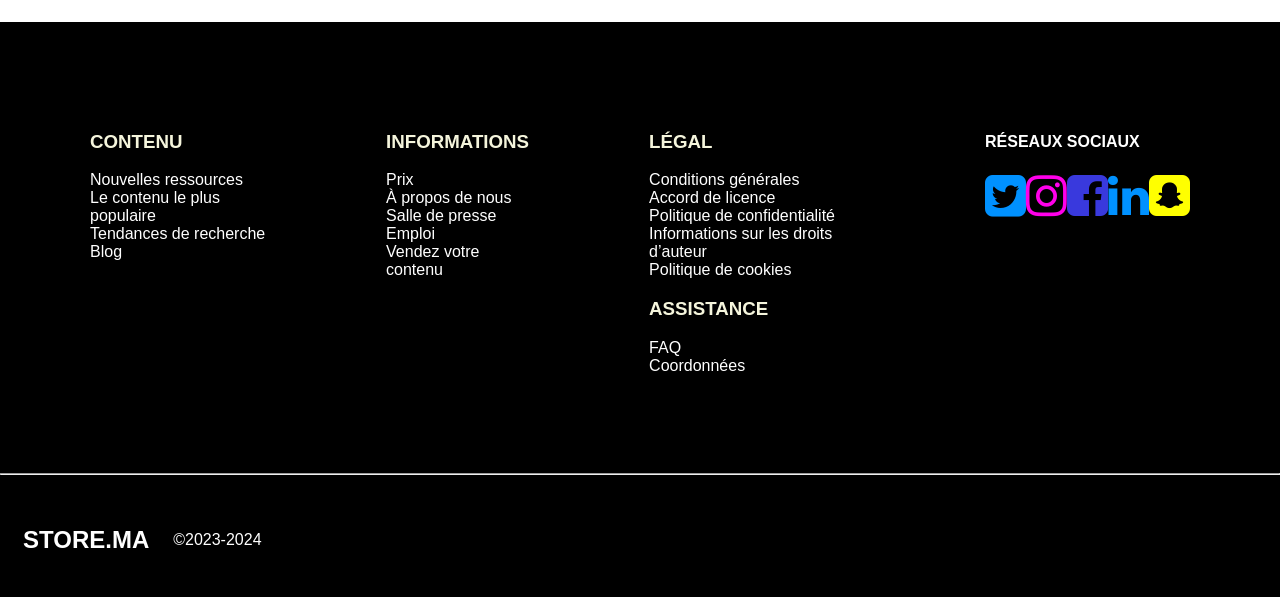
<file: web-site2.html>
<!DOCTYPE html>
<html>
<head>
<meta name="viewport" content="width=device-width, initial-scale=1">
<link rel="stylesheet" href="https://fonts.googleapis.com/icon?family=Material+Icons">
<link rel="stylesheet" href="https://cdnjs.cloudflare.com/ajax/libs/font-awesome/4.7.0/css/font-awesome.min.css">
<meta name="viewport" content="width=device-width, initial-scale=1.0">
<style>
body {
  margin: 0;
  font-family: Arial, Helvetica, sans-serif;
}

.topnav {
  overflow: hidden;
  background-color: black;
  padding: 30px;
 position: sticky;
}

.topnav a {
  float: left;
  color: #f2f2f2;
  text-align: center;
  padding: 14px 16px;
  text-decoration: none;
  font-size: 17px;
}

.topnav a:hover {
  background-color: #ddd;
  color: black;
}

.active {
  padding: 20px;
  color: white;
}

.topnav-right {
  float: right;
  padding-right: 60px;
}
.container{
    display: flex;
 padding: 30px;


}
.ex{

 padding: 30px;


}
.finale{
    display: flex;
 padding: 30px;

}
.c{
 padding: 60px;
 color: white;

}
.king{
    background-color: black;

}
</style>
</head>
<body>

<div class="topnav">
  <a style="font-size: xx-large;font-weight: 700;" class="active" href="web-site.html">STORE.MA</a>
  <div class="topnav-right">
    <a href="menu.html">Aide</a>
    <a href="menu.html">About</a>
    <a href="#about">Menu</a>
  </div>
</div>
<div>
    <h1 style="font-size: xx-large;text-align: center;font-family: 'Courier New', Courier, monospace;">
        NOUVEAUTES
    </h1>
</div>
<div  class="container">
    <div class="ex">
        <img style="height: 310px;" src="adidas.jpeg">
        <h3 style="color:black;font-size: larger;font-family:  sans-serif;">adidas</h3>
        <span>Baskets NY 90 HQ5842 Cloud White</span>
        <h3 style="color: black; font-size: larger;">86,99 €</h3>

    </div>
    <div class="ex">
        <img style="height: 310px;" src="lbo.jpeg">
        <h3 style="color:black;font-size: larger;font-family:  sans-serif;">LBO</h3>
        <span>Lot De 2 Pantalons Cargo 1070546 Noir Beige</span>
        <h3 style=" font-size: larger;">89,99 €</h3>

    </div>
    <div class="ex">
        <img style="height: 310px;" src="LOUP.jpeg">
        <h3>COMME DES LOUPS</h3>
        <span>Doudoune Capuche Chauffante Andorre Noir</span>
        <div style="display: flex;"><h3 style=" font-size: larger;">179,90 €</h3><i style="padding-left:180px ;padding-top: 19px;color: white;" class="material-icons">favorite</i></div>

    </div>
    <div class="ex">
        <img style="height: 310px;" src="BOSS.jpeg">
        <h3>BOSS</h3>
        <span>Lot De 3 Tee Shirts Classic 50475284 Blanc Noir Camel</span>
        <h3 style="color: black; font-size: larger;">86,99 €</h3>


    </div>
    
</div>
<div  class="container">
    <div class="ex">
        <img style="height: 310px;width: 280px;" src="nike.jpeg">
        <h3 style="color:black;font-size: larger;font-family:  sans-serif;">adidas</h3>
        <span>Baskets NY 90 HQ5842 Cloud White</span>
        <h3 style="color: black; font-size: larger;">86,99 €</h3>

    </div>
    <div class="ex">
        <img style="height: 310px;width: 280px;" src="new ballance.jpeg">
        <h3 style="color:black;font-size: larger;font-family:  sans-serif;">LBO</h3>
        <span>Lot De 2 Pantalons Cargo 1070546 Noir Beige</span>
        <h3 style=" font-size: larger;">49,99 €</h3>

    </div>
    <div class="ex">
        <img style="height: 310px;width: 280px;" src="dc shoes.jpeg">
        <h3>COMME DES LOUPS</h3>
        <span>Doudoune Capuche Chauffante Andorre Noir</span>
        <div style="display: flex;"><h3 style=" font-size: larger;">179,90 €</h3><i style="padding-left:180px ;padding-top: 19px;color: white;" class="material-icons">favorite</i></div>

    </div>
    <div class="ex">
        <img style="height: 310px;width: 280px;" src="kustom.jpeg">
        <h3>BOSS</h3>
        <span>Lot De 3 Tee Shirts Classic 50475284 Blanc Noir Camel</span>
        <h3 style="color: black; font-size: larger;">26,99 €</h3>

    </div>
    
</div>
<div  class="container">
    <div class="ex">
        <img style="height: 310px;" src="armani.png">
        <h3 style="color:black;font-size: larger;font-family:  sans-serif;">ARMANI</h3>
        <span>Baskets NY 90 HQ5842 Cloud White</span>
        <h3 style="color: black; font-size: larger;">86,99 €</h3>

    </div>
    <div class="ex">
        <img style="height: 310px;" src="armani2.png">
        <h3 style="color:black;font-size: larger;font-family:  sans-serif;">ARMANI</h3>
        <span>Lot De 2 Pantalons Cargo 1070546 Noir Beige</span>
        <h3 style=" font-size: larger;">89,99 €</h3>

    </div>
    <div class="ex">
        <img style="height: 310px;" src="vivi2.png">
        <h3>COMME DES LOUPS</h3>
        <span>Doudoune Capuche Chauffante Andorre Noir</span>
        <div style="display: flex;"><h3 style=" font-size: larger;">179,90 €</h3><i style="padding-left:180px ;padding-top: 19px;color: white;" class="material-icons">favorite</i></div>

    </div>
    <div class="ex">
        <img style="height: 310px;" src="jiji.png">
        <h3>BOSS</h3>
        <span>Lot De 3 Tee Shirts Classic 50475284 Blanc Noir Camel</span>
        <h3 style="color: black; font-size: larger;">36,99 €</h3>

    </div>
    
</div>
<div  class="container">
    <div class="ex">
        <img style="height: 310px;" src="gucci2.png">
        <h3 style="color:black;font-size: larger;font-family:  sans-serif;">GUCCI</h3>
        <span>Baskets NY 90 HQ5842 Cloud White</span>
        <h3 style="color: black; font-size: larger;">86,99 €</h3>

    </div>
    <div class="ex">
        <img style="height: 310px;" src="vivie.png">
        <h3 style="color:black;font-size: larger;font-family:  sans-serif;">VIVIN</h3>
        <span>Lot De 2 Pantalons Cargo 1070546 Noir Beige</span>
        <h3 style=" font-size: larger;">89,99 €</h3>

    </div>
    <div class="ex">
        <img style="height: 310px;" src="gucci.png">
        <h3>GUCCI</h3>
        <span>Doudoune Capuche Chauffante Andorre Noir</span>
        <div style="display: flex;"><h3 style=" font-size: larger;">179,90 €</h3><i style="padding-left:180px ;padding-top: 19px;color: white;" class="material-icons">favorite</i></div>

    </div>
    <div class="ex">
        <img style="height: 310px;" src="Balmian.png">
        <h3>BOSS</h3>
        <span>Lot De 3 Tee Shirts Classic 50475284 Blanc Noir Camel</span>
        <h3 style="color: black; font-size: larger;">88,99 €</h3>

    </div>
    
</div>
<div  class="container">
    <div class="ex">
        <img style="height: 310px;" src="balenciaga.png">
        <h3 style="color:black;font-size: larger;font-family:  sans-serif;">BALENCIAGA</h3>
        <span>Baskets NY 90 HQ5842 Cloud White</span>
        <h3 style="color: black; font-size: larger;">86,99 €</h3>

    </div>
    <div class="ex">
        <img style="height: 310px;" src="balenciaga2.png">
        <h3 style="color:black;font-size: larger;font-family:  sans-serif;">BALENCIAGA</h3>
        <span>Lot De 2 Pantalons Cargo 1070546 Noir Beige</span>
        <h3 style=" font-size: larger;">89,99 €</h3>

    </div>
    <div class="ex">
        <img style="height: 310px;" src="etro.png">
        <h3>COMME DES LOUPS</h3>
        <span>Doudoune Capuche Chauffante Andorre Noir</span>
        <div style="display: flex;"><h3 style="font-size: larger;">179,90 €</h3><i style="padding-left:180px ;padding-top: 19px;color: white;" class="material-icons">favorite</i></div>

    </div>
    <div class="ex">
        <img style="height: 310px;" src="Balmian.png">
        <h3>BOSS</h3>
        <span>Lot De 3 Tee Shirts Classic 50475284 Blanc Noir Camel</span>
        <h3 style="color: black; font-size: larger;">55,99 €</h3>

    </div>

</div>
        
    <div class="king">
        <div class="finale">
            <div class="c">
              <h3 style="color: beige;">CONTENU</h3>
              <span>Nouvelles ressources</span><br>
              <span>Le contenu le plus populaire</span><br>
              <span>Tendances de recherche</span><br>
              <span>Blog</span>
              
            </div> 
            <div class="c">
             <h3 style="color: beige;">INFORMATIONS</h3>
             <span>Prix</span><br>
             <span>À propos de nous</span><br>
             <span>Salle de presse</span><br>
             <span>Emploi</span><br>
             <span>Vendez votre contenu</span>
            </div> 
            <div class="c">
            <h3 style="color: beige;">LÉGAL</h3>
            <span>Conditions générales</span><br>
            <span>Accord de licence</span><br>
            <span>Politique de confidentialité</span><br>
            <span>Informations sur les droits d’auteur</span><br>
            <span>Politique de cookies</span>
            <br>
            <h3 style="color: beige;">ASSISTANCE</h3>
            <span>FAQ</span><br>
            <span>Coordonnées</span>
            </div>
            <div class="c">
                <h4>RÉSEAUX SOCIAUX</h4>
                <div style="display: flex; ">
                    <i class="fa fa-twitter-square" style="font-size:48px;color:rgb(0, 145, 255)"></i>
                    <i class="fa fa-instagram" style="font-size:48px;color:rgb(255, 0, 234)"></i>
                    <i class="fa fa-facebook-square" style="font-size:48px;color:rgb(57, 57, 221)"></i>
                    <i class='fa fa-linkedin' style='font-size:48px;color:rgb(0, 145, 255)'></i>
                    <i class='fa fa-snapchat-square' style='font-size:48px;color:yellow'></i>
                </div>
            
            </div>
            
        </div>
        <hr style="color: white">
        <div>
           <table>
            <tr>
                <td><h2 style="color: white; padding: 20px;">STORE.MA</h2></td>
                <td><p style="color: white;">&copy;2023-2024</p></td>
            </tr>
           </table> 
        </div>
        </div>

    



</body>
</html>
</file>
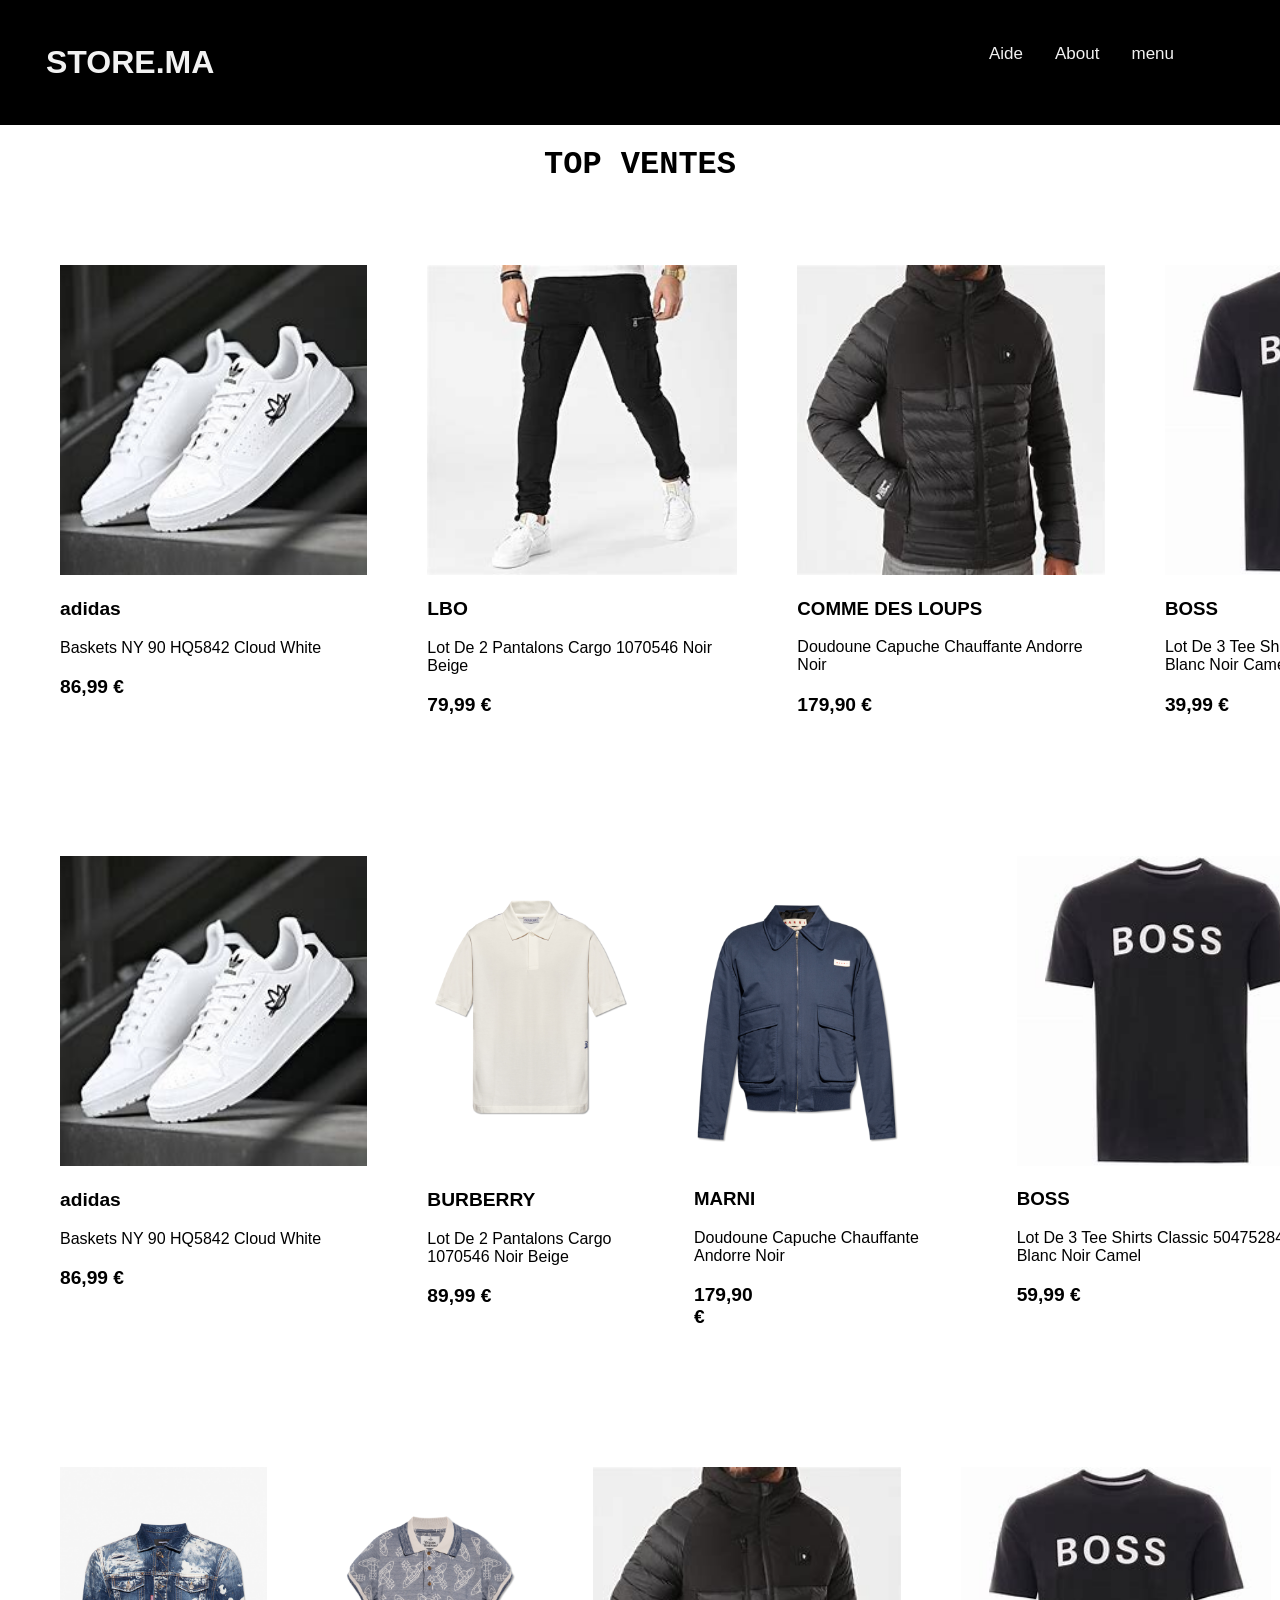
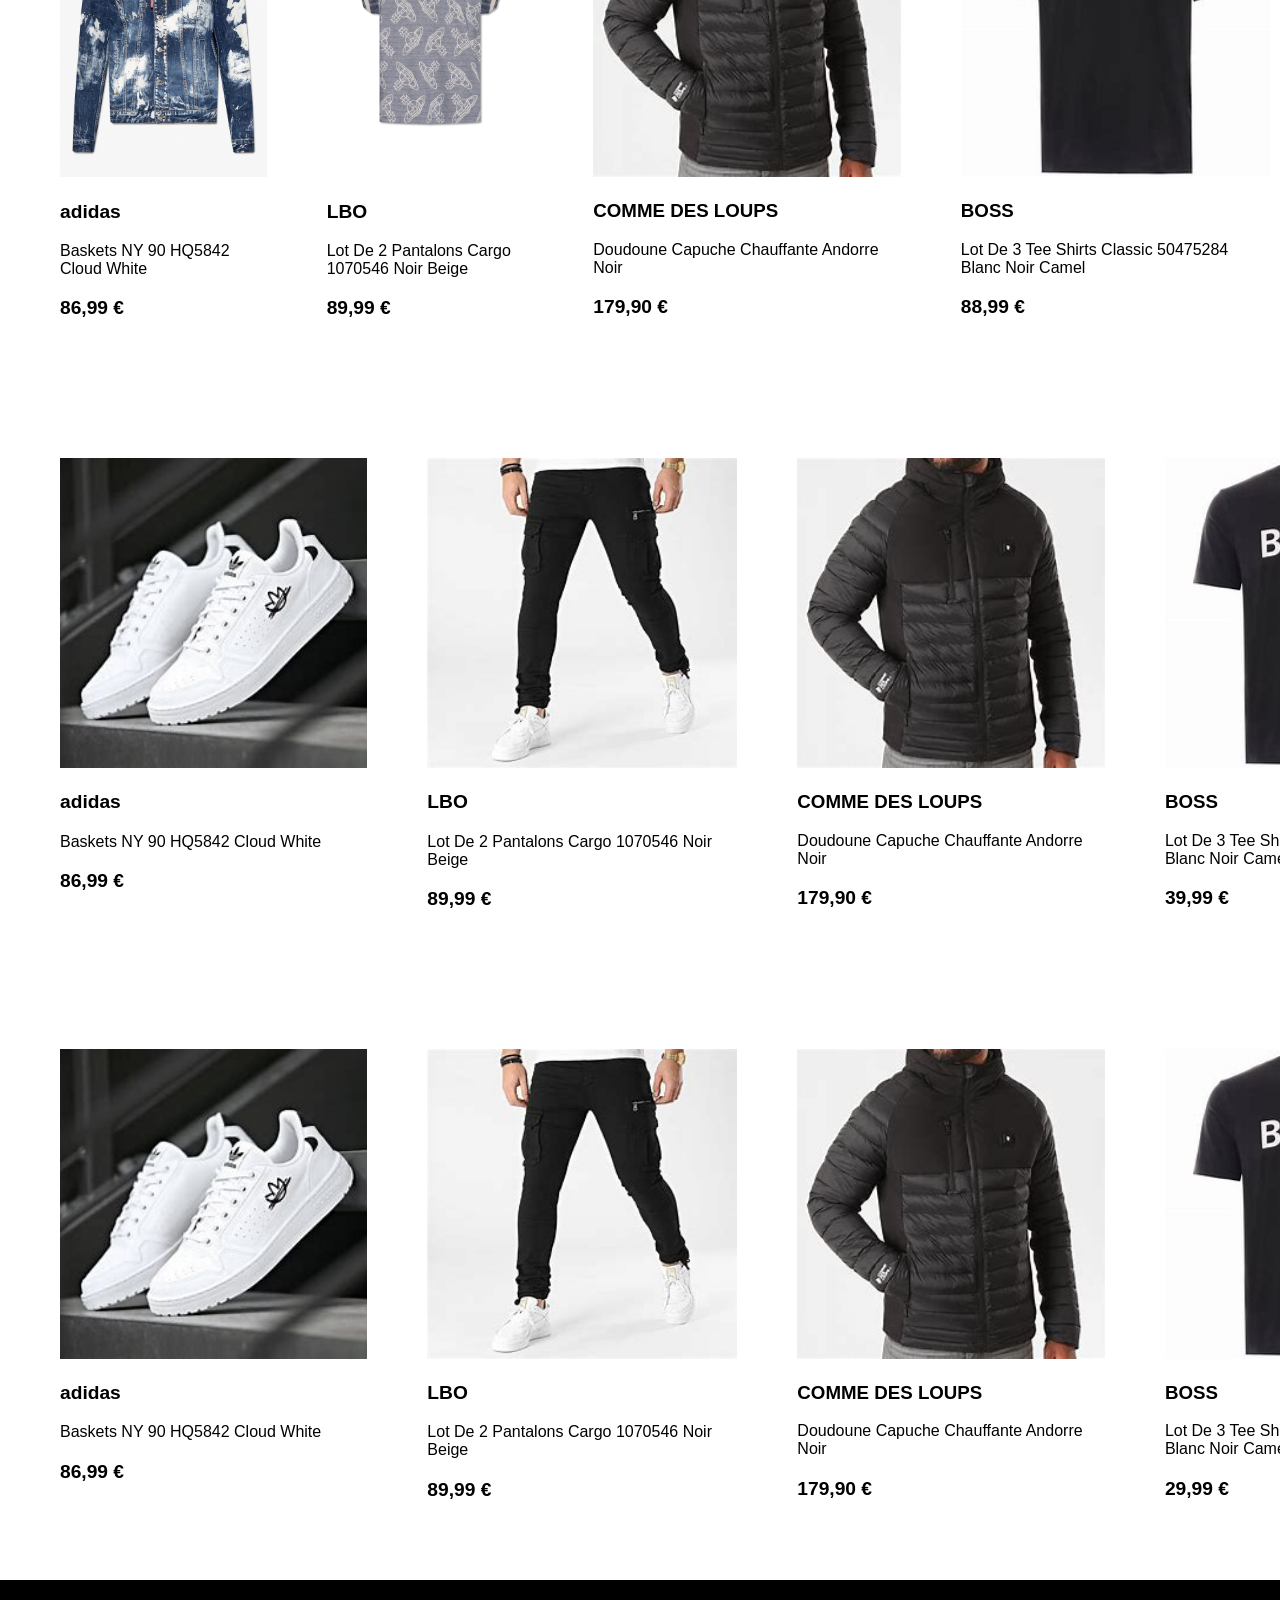
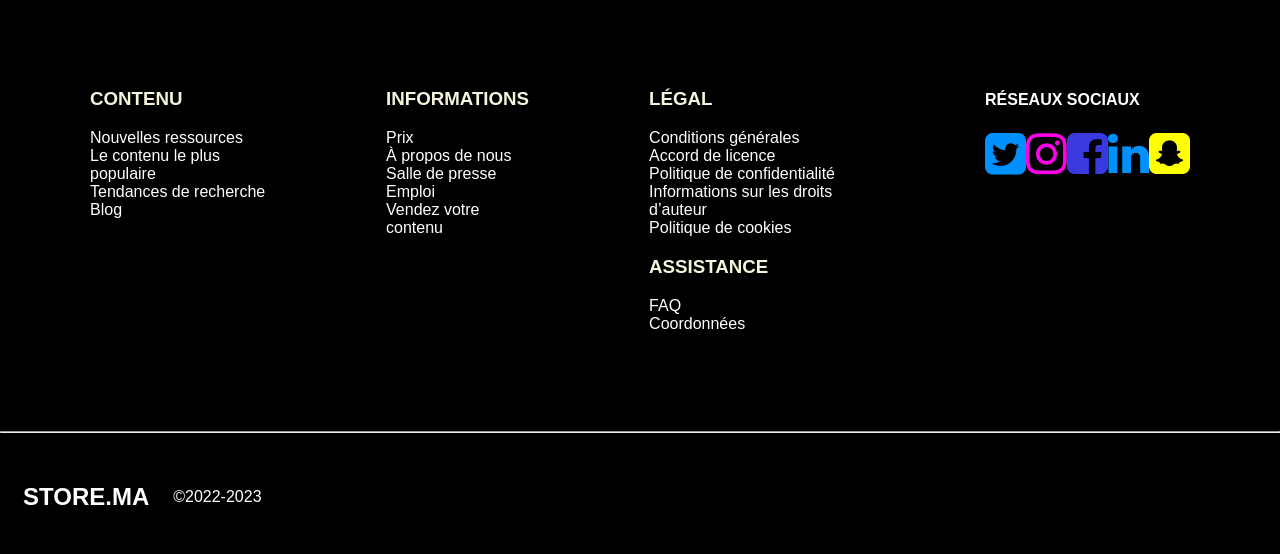
<file: website3.html>
<!DOCTYPE html>
<html>
<head>
<meta name="viewport" content="width=device-width, initial-scale=1">
<link rel="stylesheet" href="https://fonts.googleapis.com/icon?family=Material+Icons">
<link rel="stylesheet" href="https://cdnjs.cloudflare.com/ajax/libs/font-awesome/4.7.0/css/font-awesome.min.css">
<meta name="viewport" content="width=device-width, initial-scale=1.0">
<style>
body {
  margin: 0;
  font-family: Arial, Helvetica, sans-serif;
}

.topnav {
  overflow: hidden;
  background-color: black;
  padding: 30px;
 position: sticky;
}

.topnav a {
  float: left;
  color: #f2f2f2;
  text-align: center;
  padding: 14px 16px;
  text-decoration: none;
  font-size: 17px;
}

.topnav a:hover {
  background-color: #ddd;
  color: black;
}

.active {
  padding: 20px;
  color: white;
}

.topnav-right {
  float: right;
  padding-right: 60px;
}
.container{
    display: flex;
 padding: 30px;


}
.ex{

 padding: 30px;


}
.finale{
    display: flex;
 padding: 30px;

}
.c{
 padding: 60px;
 color: white;

}
.king{
    background-color: black;

}
</style>
</head>
<body>

<div class="topnav">
  <a style="font-size: xx-large;font-weight: 700;" class="active" href="web-site.html">STORE.MA</a>
  <div class="topnav-right">
    <a href="menu.html">Aide</a>
    <a href="menu.html">About</a>
    <a href="#about">menu</a>
  </div>
</div>
<h1 style="font-size: xx-large;text-align: center;font-family: 'Courier New', Courier, monospace;">
    TOP VENTES
</h1>
<div  class="container">
    <div class="ex">
        <img style="height: 310px;" src="adidas.jpeg">
        <h3 style="color:black;font-size: larger;font-family:  sans-serif;">adidas</h3>
        <span>Baskets NY 90 HQ5842 Cloud White</span>
        <h3 style="color: black; font-size: larger;">86,99 €</h3>

    </div>
    <div class="ex">
        <img style="height: 310px;" src="lbo.jpeg">
        <h3 style="color:black;font-size: larger;font-family:  sans-serif;">LBO</h3>
        <span>Lot De 2 Pantalons Cargo 1070546 Noir Beige</span>
        <h3 style="font-size: larger;">79,99 €</h3>

    </div>
    <div class="ex">
        <img style="height: 310px;" src="LOUP.jpeg">
        <h3>COMME DES LOUPS</h3>
        <span>Doudoune Capuche Chauffante Andorre Noir</span>
        <div style="display: flex;"><h3 style="font-size: larger;">179,90 €</h3><i style="padding-left:180px ;padding-top: 19px;color: white;" class="material-icons">favorite</i></div>

    </div>
    <div class="ex">
        <img style="height: 310px;" src="BOSS.jpeg">
        <h3>BOSS</h3>
        <span>Lot De 3 Tee Shirts Classic 50475284 Blanc Noir Camel</span>
        <h3 style="font-size: larger;">39,99 €</h3>

    </div>
    
</div>
<div  class="container">
    <div class="ex">
        <img style="height: 310px;" src="adidas.jpeg">
        <h3 style="color:black;font-size: larger;font-family:  sans-serif;">adidas</h3>
        <span>Baskets NY 90 HQ5842 Cloud White</span>
        <h3 style="color: black; font-size: larger;">86,99 €</h3>

    </div>
    <div class="ex">
        <img style="height: 310px;" src="burberry.png">
        <h3 style="color:black;font-size: larger;font-family:  sans-serif;">BURBERRY</h3>
        <span>Lot De 2 Pantalons Cargo 1070546 Noir Beige</span>
        <h3 style=" font-size: larger;">89,99 €</h3>

    </div>
    <div class="ex">
        <img style="height: 310px;" src="marni.png">
        <h3>MARNI</h3>
        <span>Doudoune Capuche Chauffante Andorre Noir</span>
        <div style="display: flex;"><h3 style=" font-size: larger;">179,90 €</h3><i style="padding-left:180px ;padding-top: 19px;color: white;" class="material-icons">favorite</i></div>

    </div>
    <div class="ex">
        <img style="height: 310px;" src="BOSS.jpeg">
        <h3>BOSS</h3>
        <span>Lot De 3 Tee Shirts Classic 50475284 Blanc Noir Camel</span>
        <h3 style="font-size: larger;">59,99 €</h3>

    </div>
    
</div>
<div  class="container">
    <div class="ex">
        <img style="height: 310px;" src="dsquared.jpg">
        <h3 style="color:black;font-size: larger;font-family:  sans-serif;">adidas</h3>
        <span>Baskets NY 90 HQ5842 Cloud White</span>
        <h3 style="color: black; font-size: larger;">86,99 €</h3>

    </div>
    <div class="ex">
        <img style="height: 310px;" src="vivie.png">
        <h3 style="color:black;font-size: larger;font-family:  sans-serif;">LBO</h3>
        <span>Lot De 2 Pantalons Cargo 1070546 Noir Beige</span>
        <h3 style=" font-size: larger;">89,99 €</h3>

    </div>
    <div class="ex">
        <img style="height: 310px;" src="LOUP.jpeg">
        <h3>COMME DES LOUPS</h3>
        <span>Doudoune Capuche Chauffante Andorre Noir</span>
        <div style="display: flex;"><h3 style="; font-size: larger;">179,90 €</h3><i style="padding-left:180px ;padding-top: 19px;color: white;" class="material-icons">favorite</i></div>

    </div>
    <div class="ex">
        <img style="height: 310px;" src="BOSS.jpeg">
        <h3>BOSS</h3>
        <span>Lot De 3 Tee Shirts Classic 50475284 Blanc Noir Camel</span>
        <h3 style="font-size: larger;">88,99 €</h3>

    </div>
    
</div>
<div  class="container">
    <div class="ex">
        <img style="height: 310px;" src="adidas.jpeg">
        <h3 style="color:black;font-size: larger;font-family:  sans-serif;">adidas</h3>
        <span>Baskets NY 90 HQ5842 Cloud White</span>
        <h3 style="color: black; font-size: larger;">86,99 €</h3>

    </div>
    <div class="ex">
        <img style="height: 310px;" src="lbo.jpeg">
        <h3 style="color:black;font-size: larger;font-family:  sans-serif;">LBO</h3>
        <span>Lot De 2 Pantalons Cargo 1070546 Noir Beige</span>
        <h3 style=" font-size: larger;">89,99 €</h3>

    </div>
    <div class="ex">
        <img style="height: 310px;" src="LOUP.jpeg">
        <h3>COMME DES LOUPS</h3>
        <span>Doudoune Capuche Chauffante Andorre Noir</span>
        <div style="display: flex;"><h3 style="font-size: larger;">179,90 €</h3><i style="padding-left:180px ;padding-top: 19px;color: white;" class="material-icons">favorite</i></div>

    </div>
    <div class="ex">
        <img style="height: 310px;" src="BOSS.jpeg">
        <h3>BOSS</h3>
        <span>Lot De 3 Tee Shirts Classic 50475284 Blanc Noir Camel</span>
        <h3 style="font-size: larger;">39,99 €</h3>

    </div>
    
</div>
<div  class="container">
    <div class="ex">
        <img style="height: 310px;" src="adidas.jpeg">
        <h3 style="color:black;font-size: larger;font-family:  sans-serif;">adidas</h3>
        <span>Baskets NY 90 HQ5842 Cloud White</span>
        <h3 style="color: black; font-size: larger;">86,99 €</h3>

    </div>
    <div class="ex">
        <img style="height: 310px;" src="lbo.jpeg">
        <h3 style="color:black;font-size: larger;font-family:  sans-serif;">LBO</h3>
        <span>Lot De 2 Pantalons Cargo 1070546 Noir Beige</span>
        <h3 style=" font-size: larger;">89,99 €</h3>

    </div>
    <div class="ex">
        <img style="height: 310px;" src="LOUP.jpeg">
        <h3>COMME DES LOUPS</h3>
        <span>Doudoune Capuche Chauffante Andorre Noir</span>
        <div style="display: flex;"><h3 style=" font-size: larger;">179,90 €</h3><i style="padding-left:180px ;padding-top: 19px;color: white;" class="material-icons">favorite</i></div>

    </div>
    <div class="ex">
        <img style="height: 310px;" src="BOSS.jpeg">
        <h3>BOSS</h3>
        <span>Lot De 3 Tee Shirts Classic 50475284 Blanc Noir Camel</span>
        <h3 style="font-size: larger;">29,99 €</h3>

    </div>

</div>
        
    <div class="king">
        <div class="finale">
            <div class="c">
              <h3 style="color: beige;">CONTENU</h3>
              <span>Nouvelles ressources</span><br>
              <span>Le contenu le plus populaire</span><br>
              <span>Tendances de recherche</span><br>
              <span>Blog</span>
              
            </div> 
            <div class="c">
             <h3 style="color: beige;">INFORMATIONS</h3>
             <span>Prix</span><br>
             <span>À propos de nous</span><br>
             <span>Salle de presse</span><br>
             <span>Emploi</span><br>
             <span>Vendez votre contenu</span>
            </div> 
            <div class="c">
            <h3 style="color: beige;">LÉGAL</h3>
            <span>Conditions générales</span><br>
            <span>Accord de licence</span><br>
            <span>Politique de confidentialité</span><br>
            <span>Informations sur les droits d’auteur</span><br>
            <span>Politique de cookies</span>
            <br>
            <h3 style="color: beige;">ASSISTANCE</h3>
            <span>FAQ</span><br>
            <span>Coordonnées</span>
            </div>
            <div class="c">
                <h4>RÉSEAUX SOCIAUX</h4>
                <div style="display: flex; ">
                    <i class="fa fa-twitter-square" style="font-size:48px;color:rgb(0, 145, 255)"></i>
                    <i class="fa fa-instagram" style="font-size:48px;color:rgb(255, 0, 234)"></i>
                    <i class="fa fa-facebook-square" style="font-size:48px;color:rgb(57, 57, 221)"></i>
                    <i class='fa fa-linkedin' style='font-size:48px;color:rgb(0, 145, 255)'></i>
                    <i class='fa fa-snapchat-square' style='font-size:48px;color:yellow'></i>
                </div>
            
            </div>
            
        </div>
        <hr style="color: white">
        <div>
           <table>
            <tr>
                <td><h2 style="color: white; padding: 20px;">STORE.MA</h2></td>
                <td><p style="color: white;">&copy;2022-2023</p></td>
            </tr>
           </table> 
        </div>
        </div>

    



</body>
</html>
</file>
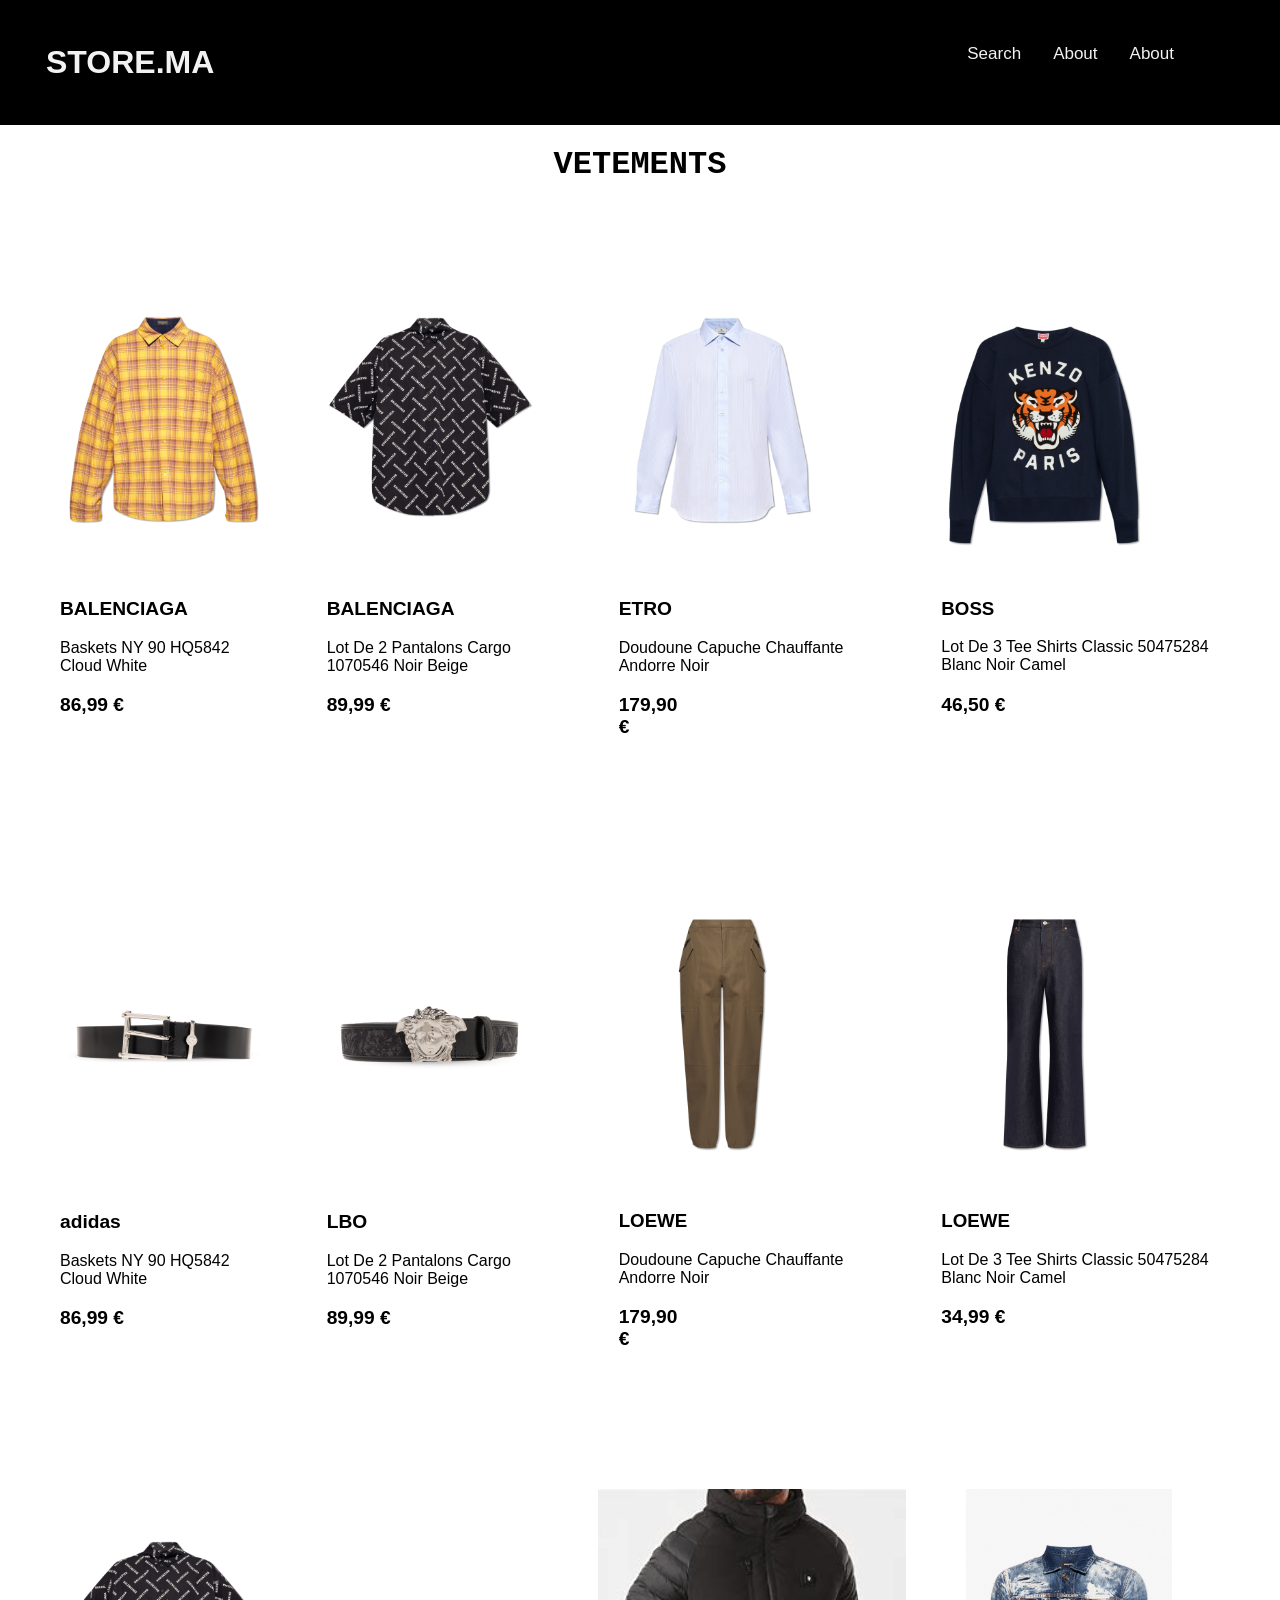
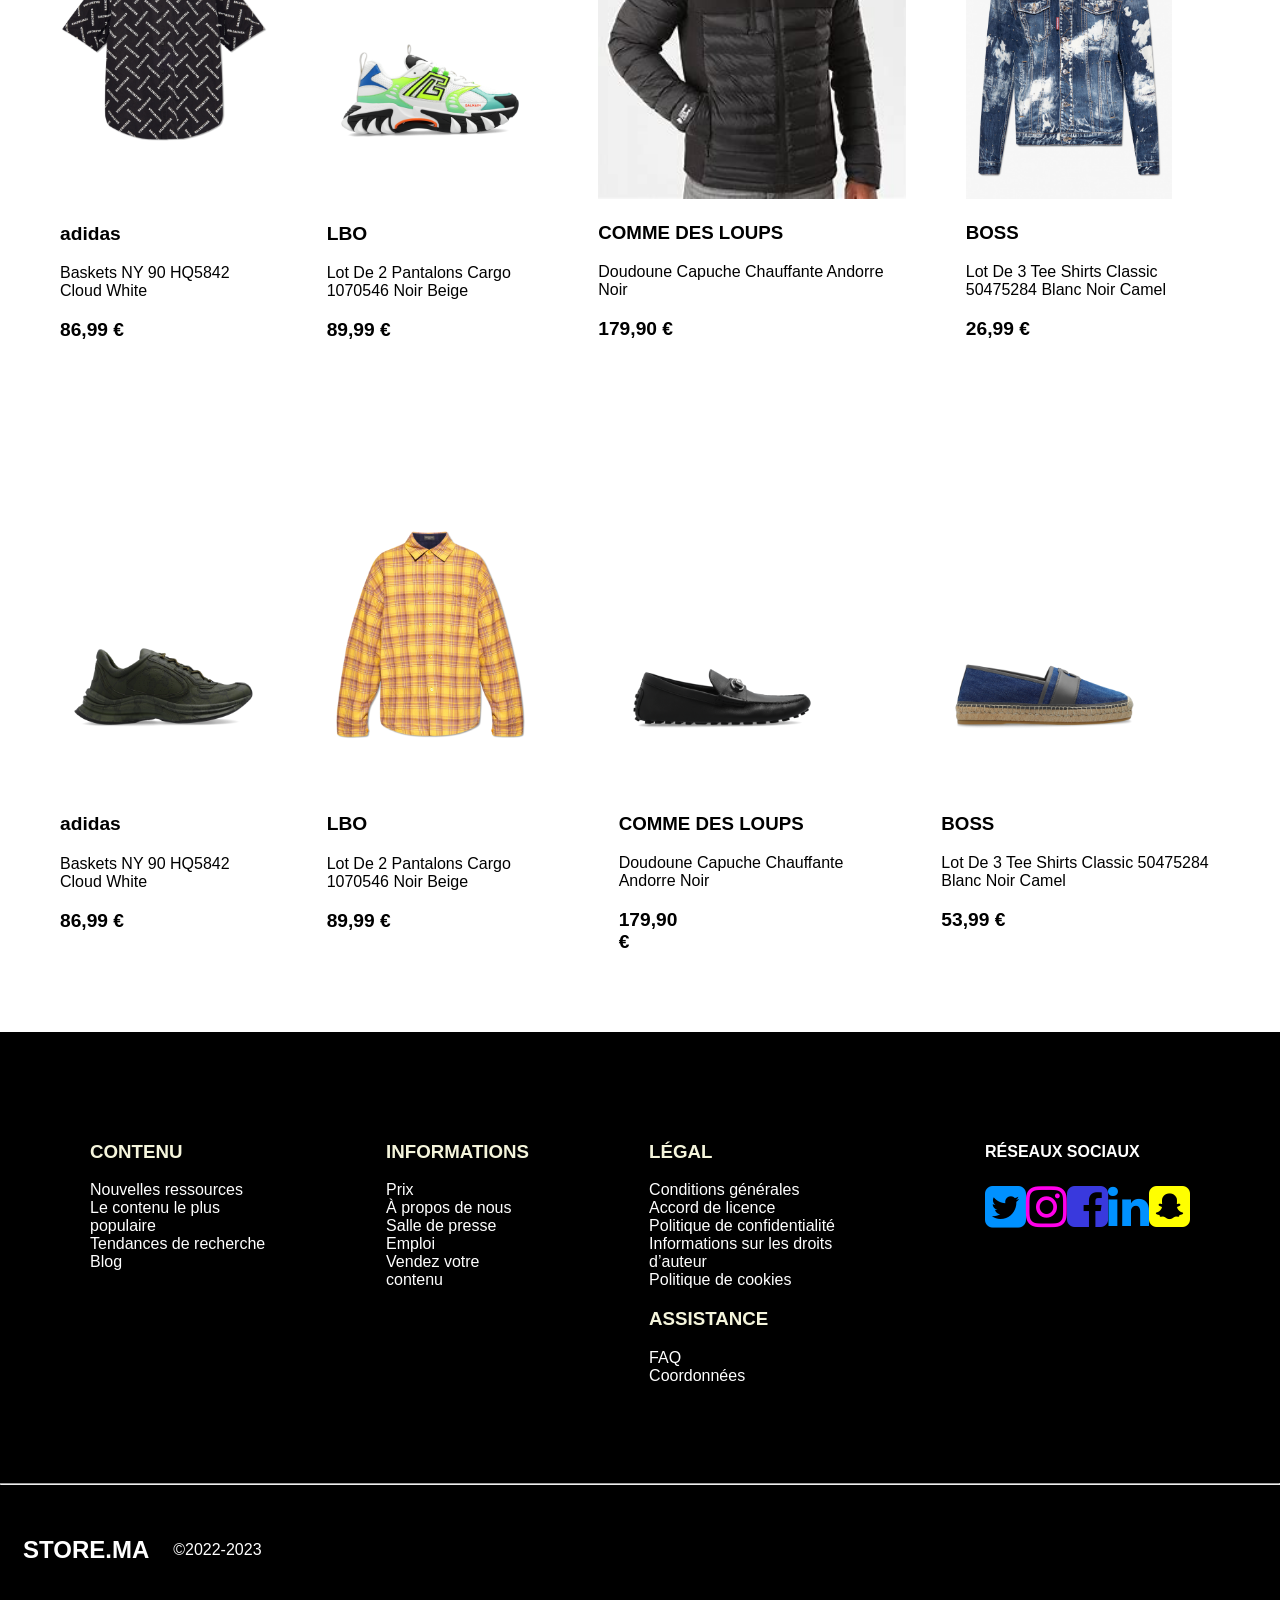
<file: website4.html>
<!DOCTYPE html>
<html>
<head>
<meta name="viewport" content="width=device-width, initial-scale=1">
<link rel="stylesheet" href="https://fonts.googleapis.com/icon?family=Material+Icons">
<link rel="stylesheet" href="https://cdnjs.cloudflare.com/ajax/libs/font-awesome/4.7.0/css/font-awesome.min.css">
<meta name="viewport" content="width=device-width, initial-scale=1.0">
<style>
body {
  margin: 0;
  font-family: Arial, Helvetica, sans-serif;
}

.topnav {
  overflow: hidden;
  background-color: black;
  padding: 30px;
 position: sticky;
}

.topnav a {
  float: left;
  color: #f2f2f2;
  text-align: center;
  padding: 14px 16px;
  text-decoration: none;
  font-size: 17px;
}

.topnav a:hover {
  background-color: #ddd;
  color: black;
}

.active {
  padding: 20px;
  color: white;
}

.topnav-right {
  float: right;
  padding-right: 60px;
}
.container{
    display: flex;
 padding: 30px;


}
.ex{

 padding: 30px;


}
.finale{
    display: flex;
 padding: 30px;

}
.c{
 padding: 60px;
 color: white;

}
.king{
    background-color: black;

}
</style>
</head>
<body>

<div class="topnav">
  <a style="font-size: xx-large;font-weight: 700;" class="active" href="web-site.html">STORE.MA</a>
  <div class="topnav-right">
    <a href="menu.html">Search</a>
    <a href="menu.html">About</a>
    <a href="#about">About</a>
  </div>
</div>
<h1 style="font-size: xx-large;text-align: center;font-family: 'Courier New', Courier, monospace;">
    VETEMENTS
</h1>
<div  class="container">
    <div class="ex">
        <img style="height: 310px;" src="balenciaga.png">
        <h3 style="color:black;font-size: larger;font-family:  sans-serif;">BALENCIAGA</h3>
        <span>Baskets NY 90 HQ5842 Cloud White</span>
        <h3 style="color: black; font-size: larger;">86,99 €</h3>

    </div>
    <div class="ex">
        <img style="height: 310px;" src="balenciaga2.png">
        <h3 style="color:black;font-size: larger;font-family:  sans-serif;">BALENCIAGA</h3>
        <span>Lot De 2 Pantalons Cargo 1070546 Noir Beige</span>
        <h3 style=" font-size: larger;">89,99 €</h3>

    </div>
    <div class="ex">
        <img style="height: 310px;" src="etro.png">
        <h3 style="color:black;font-size: larger;font-family:  sans-serif;">ETRO</h3>
        <span>Doudoune Capuche Chauffante Andorre Noir</span>
        <div style="display: flex;"><h3 style="font-size: larger;">179,90 €</h3><i style="padding-left:180px ;padding-top: 19px;color: white;" class="material-icons">favorite</i></div>

    </div>
    <div class="ex">
        <img style="height: 310px;" src="kenzo.png">
        <h3>BOSS</h3>
        <span>Lot De 3 Tee Shirts Classic 50475284 Blanc Noir Camel</span>
        <h3 style="color: black; font-size: larger;">46,50 €</h3>

    </div>
    
</div>
<div  class="container">
    <div class="ex">
        <img style="height: 310px;" src="vercase.png">
        <h3 style="color:black;font-size: larger;font-family:  sans-serif;">adidas</h3>
        <span>Baskets NY 90 HQ5842 Cloud White</span>
        <h3 style="color: black; font-size: larger;">86,99 €</h3>

    </div>
    <div class="ex">
        <img style="height: 310px;" src="vercase2.png">
        <h3 style="color:black;font-size: larger;font-family:  sans-serif;">LBO</h3>
        <span>Lot De 2 Pantalons Cargo 1070546 Noir Beige</span>
        <h3 style=" font-size: larger;">89,99 €</h3>

    </div>
    <div class="ex">
        <img style="height: 310px;" src="loewe.png">
        <h3>LOEWE</h3>
        <span>Doudoune Capuche Chauffante Andorre Noir</span>
        <div style="display: flex;"><h3 style="font-size: larger;">179,90 €</h3><i style="padding-left:180px ;padding-top: 19px;color: white;" class="material-icons">favorite</i></div>

    </div>
    <div class="ex">
        <img style="height: 310px;" src="lowle.png">
        <h3>LOEWE</h3>
        <span>Lot De 3 Tee Shirts Classic 50475284 Blanc Noir Camel</span>
        <h3 style="color: black; font-size: larger;">34,99 €</h3>

    </div>
    
</div>
<div  class="container">
    <div class="ex">
        <img style="height: 310px;" src="balenciaga2.png">
        <h3 style="color:black;font-size: larger;font-family:  sans-serif;">adidas</h3>
        <span>Baskets NY 90 HQ5842 Cloud White</span>
        <h3 style="color: black; font-size: larger;">86,99 €</h3>

    </div>
    <div class="ex">
        <img style="height: 310px;" src="balmian2.png">
        <h3 style="color:black;font-size: larger;font-family:  sans-serif;">LBO</h3>
        <span>Lot De 2 Pantalons Cargo 1070546 Noir Beige</span>
        <h3 style=" font-size: larger;">89,99 €</h3>

    </div>
    <div class="ex">
        <img style="height: 310px;" src="LOUP.jpeg">
        <h3>COMME DES LOUPS</h3>
        <span>Doudoune Capuche Chauffante Andorre Noir</span>
        <div style="display: flex;"><h3 style=" font-size: larger;">179,90 €</h3><i style="padding-left:180px ;padding-top: 19px;color: white;" class="material-icons">favorite</i></div>

    </div>
    <div class="ex">
        <img style="height: 310px;" src="dsquared.jpg">
        <h3>BOSS</h3>
        <span>Lot De 3 Tee Shirts Classic 50475284 Blanc Noir Camel</span>
        <h3 style="color: black; font-size: larger;">26,99 €</h3>

    </div>
    
</div>
<div  class="container">
    <div class="ex">
        <img style="height: 310px;" src="GUCCI3.png">
        <h3 style="color:black;font-size: larger;font-family:  sans-serif;">adidas</h3>
        <span>Baskets NY 90 HQ5842 Cloud White</span>
        <h3 style="color: black; font-size: larger;">86,99 €</h3>

    </div>
    <div class="ex">
        <img style="height: 310px;" src="balenciaga.png">
        <h3 style="color:black;font-size: larger;font-family:  sans-serif;">LBO</h3>
        <span>Lot De 2 Pantalons Cargo 1070546 Noir Beige</span>
        <h3 style=" font-size: larger;">89,99 €</h3>

    </div>
    <div class="ex">
        <img style="height: 310px;" src="gucci.png">
        <h3>COMME DES LOUPS</h3>
        <span>Doudoune Capuche Chauffante Andorre Noir</span>
        <div style="display: flex;"><h3 style=" font-size: larger;">179,90 €</h3><i style="padding-left:180px ;padding-top: 19px;color: white;" class="material-icons">favorite</i></div>

    </div>
    <div class="ex">
        <img style="height: 310px;" src="gucci2.png">
        <h3>BOSS</h3>
        <span>Lot De 3 Tee Shirts Classic 50475284 Blanc Noir Camel</span>
        <h3 style="color: black; font-size: larger;">53,99 €</h3>

    </div>
    
</div>

        
    <div class="king">
        <div class="finale">
            <div class="c">
              <h3 style="color: beige;">CONTENU</h3>
              <span>Nouvelles ressources</span><br>
              <span>Le contenu le plus populaire</span><br>
              <span>Tendances de recherche</span><br>
              <span>Blog</span>
              
            </div> 
            <div class="c">
             <h3 style="color: beige;">INFORMATIONS</h3>
             <span>Prix</span><br>
             <span>À propos de nous</span><br>
             <span>Salle de presse</span><br>
             <span>Emploi</span><br>
             <span>Vendez votre contenu</span>
            </div> 
            <div class="c">
            <h3 style="color: beige;">LÉGAL</h3>
            <span>Conditions générales</span><br>
            <span>Accord de licence</span><br>
            <span>Politique de confidentialité</span><br>
            <span>Informations sur les droits d’auteur</span><br>
            <span>Politique de cookies</span>
            <br>
            <h3 style="color: beige;">ASSISTANCE</h3>
            <span>FAQ</span><br>
            <span>Coordonnées</span>
            </div>
            <div class="c">
                <h4>RÉSEAUX SOCIAUX</h4>
                <div style="display: flex; ">
                    <i class="fa fa-twitter-square" style="font-size:48px;color:rgb(0, 145, 255)"></i>
                    <i class="fa fa-instagram" style="font-size:48px;color:rgb(255, 0, 234)"></i>
                    <i class="fa fa-facebook-square" style="font-size:48px;color:rgb(57, 57, 221)"></i>
                    <i class='fa fa-linkedin' style='font-size:48px;color:rgb(0, 145, 255)'></i>
                    <i class='fa fa-snapchat-square' style='font-size:48px;color:yellow'></i>
                </div>
            
            </div>
            
        </div>
        <hr style="color: white">
        <div>
           <table>
            <tr>
                <td><h2 style="color: white; padding: 20px;">STORE.MA</h2></td>
                <td><p style="color: white;">&copy;2022-2023</p></td>
            </tr>
           </table> 
        </div>
        </div>

    



</body>
</html>
</file>
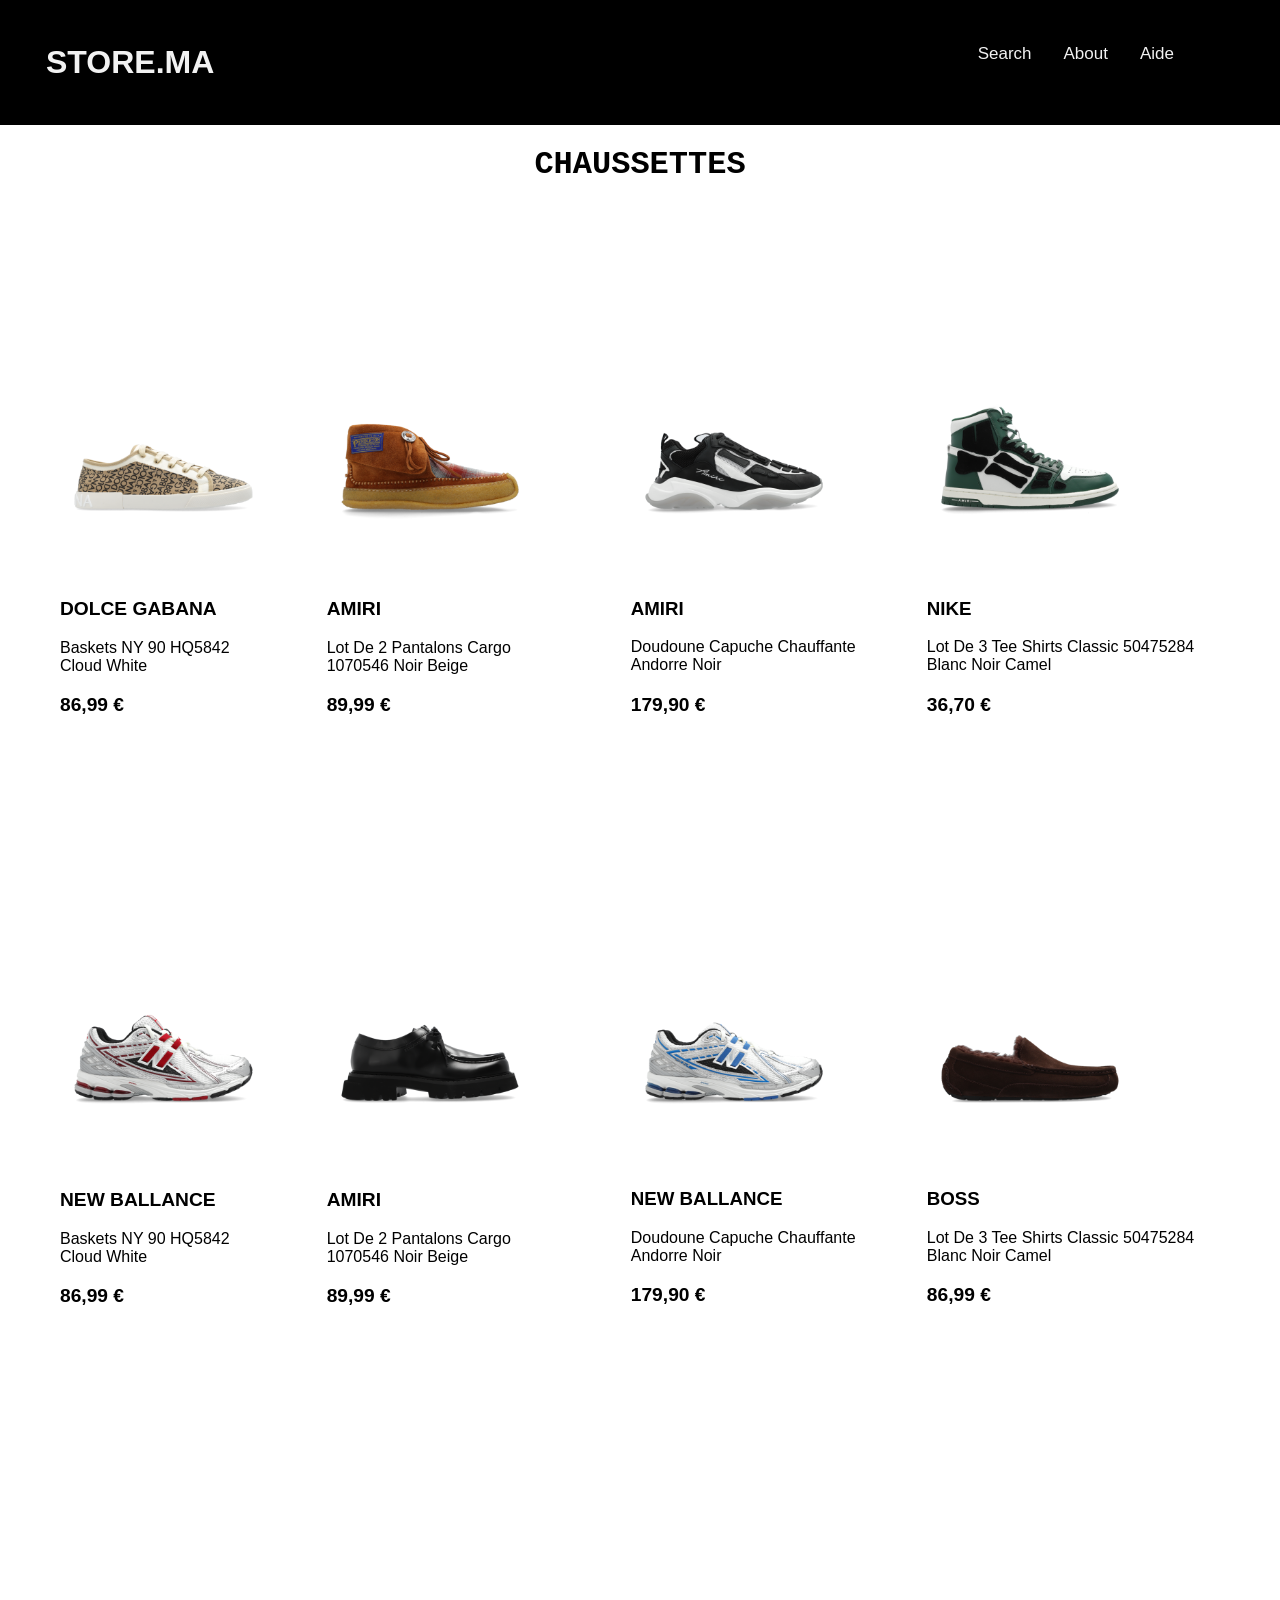
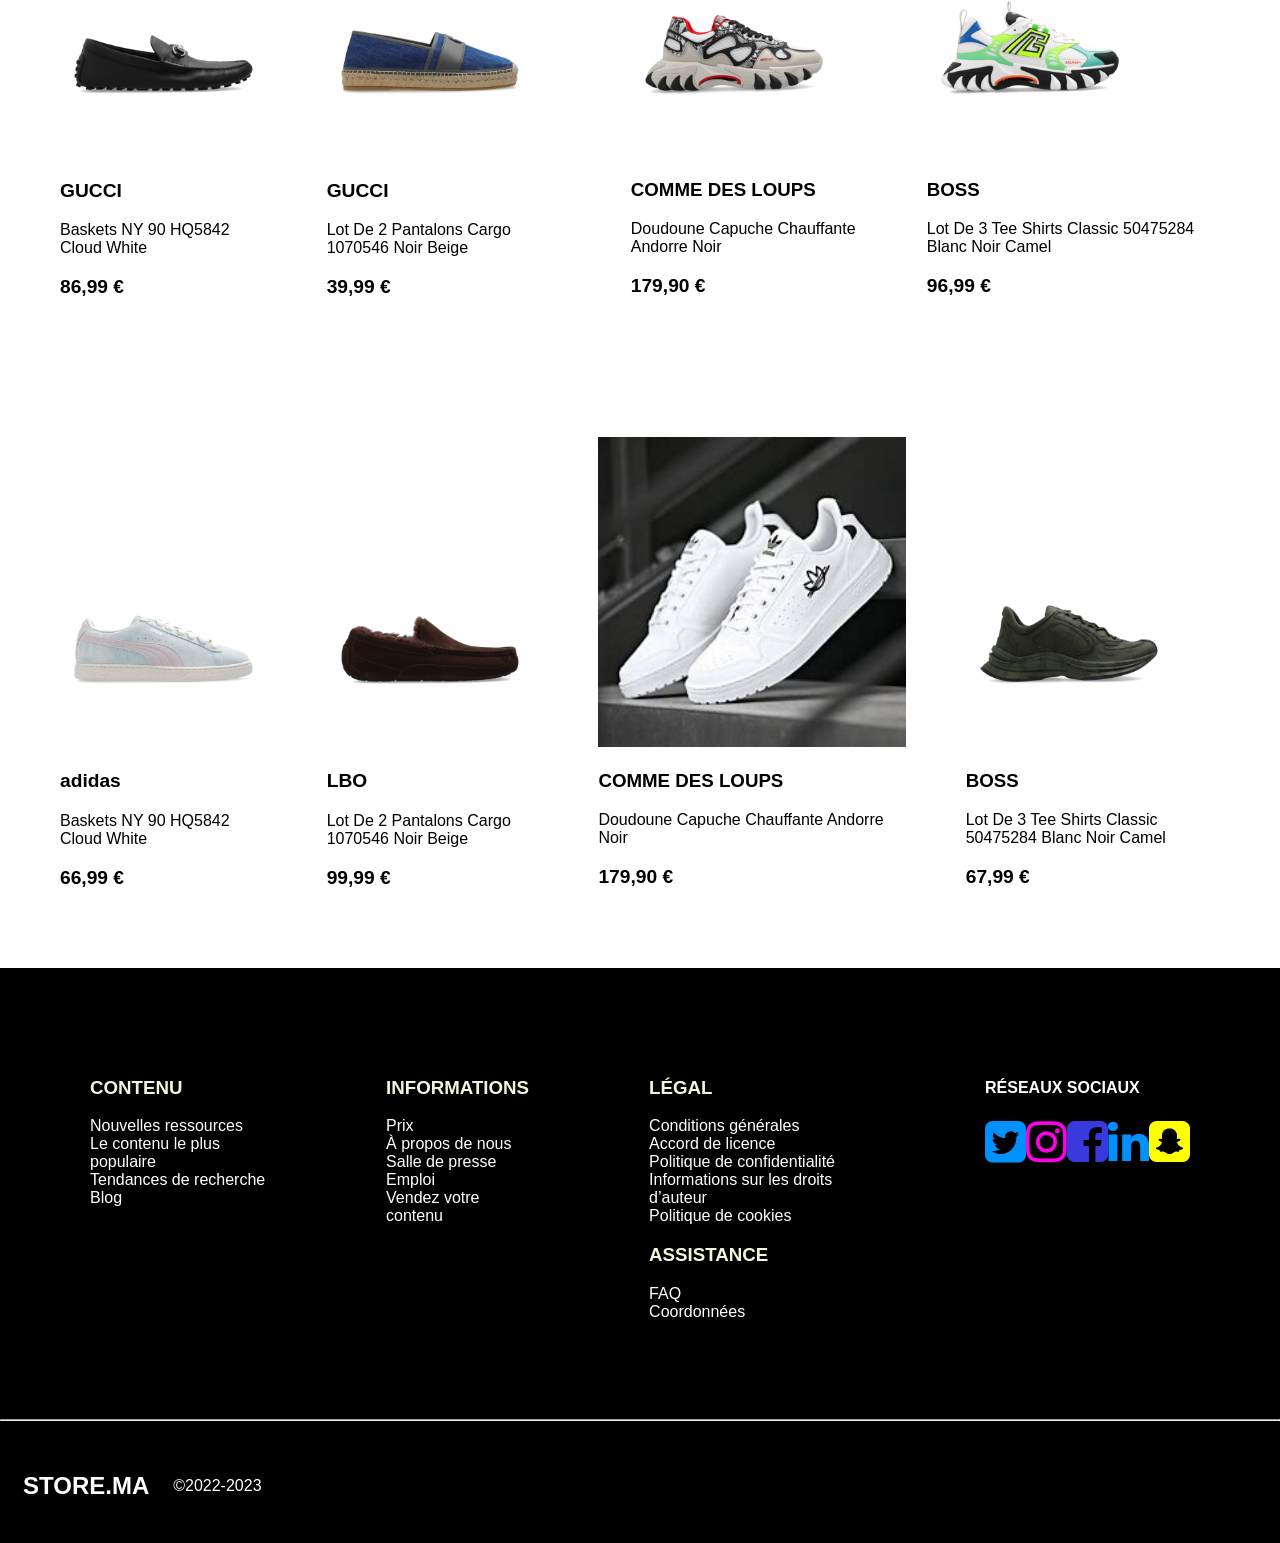
<file: website5.html>
<!DOCTYPE html>
<html>
<head>
<meta name="viewport" content="width=device-width, initial-scale=1">
<link rel="stylesheet" href="https://fonts.googleapis.com/icon?family=Material+Icons">
<link rel="stylesheet" href="https://cdnjs.cloudflare.com/ajax/libs/font-awesome/4.7.0/css/font-awesome.min.css">
<meta name="viewport" content="width=device-width, initial-scale=1.0">
<style>
body {
  margin: 0;
  font-family: Arial, Helvetica, sans-serif;
}

.topnav {
  overflow: hidden;
  background-color: black;
  padding: 30px;
}

.topnav a {
  float: left;
  color: #f2f2f2;
  text-align: center;
  padding: 14px 16px;
  text-decoration: none;
  font-size: 17px;
}

.topnav a:hover {
  background-color: #ddd;
  color: black;
}

.active {
  padding: 20px;
  color: white;
}

.topnav-right {
  float: right;
  padding-right: 60px;
}
.container{
    display: flex;
 padding: 30px;


}
.ex{

 padding: 30px;


}
.finale{
    display: flex;
 padding: 30px;

}
.c{
 padding: 60px;
 color: white;

}
.king{
    background-color: black;

}
</style>
</head>
<body>
 
<div class="topnav">
  <a style="font-size: xx-large;font-weight: 700;" class="active" href="web-site.html">STORE.MA</a>
  <div class="topnav-right">
    <a href="menu.html">Search</a>
    <a href="menu.html">About</a>
    <a href="#about">Aide</a>
  </div>
</div>
<div>
    <h1 style="font-size: xx-large;text-align: center;font-family: 'Courier New', Courier, monospace;">
       CHAUSSETTES
    </h1>
</div>
<div  class="container">
    <div class="ex">
        <img style="height: 310px;" src="2.png">
        <h3 style="color:black;font-size: larger;font-family:  sans-serif;">DOLCE GABANA</h3>
        <span>Baskets NY 90 HQ5842 Cloud White</span>
        <h3 style="color: black; font-size: larger;">86,99 €</h3>

    </div>
    <div class="ex">
        <img style="height: 310px;" src="3.png">
        <h3 style="color:black;font-size: larger;font-family:  sans-serif;">AMIRI</h3>
        <span>Lot De 2 Pantalons Cargo 1070546 Noir Beige</span>
        <h3 style=" font-size: larger;">89,99 €</h3>

    </div>
    <div class="ex">
        <img style="height: 310px;" src="4.png">
        <h3>AMIRI</h3>
        <span>Doudoune Capuche Chauffante Andorre Noir</span>
        <div style="display: flex;"><h3 style=" font-size: larger;">179,90 €</h3></div>

    </div>
    <div class="ex">
        <img style="height: 310px;" src="1.png">
        <h3>NIKE</h3>
        <span>Lot De 3 Tee Shirts Classic 50475284 Blanc Noir Camel</span>
        <h3 style="color: black; font-size: larger;">36,70 €</h3>

    </div>
    
</div>
<div  class="container">
    <div class="ex">
        <img style="height: 310px;" src="5.png">
        <h3 style="color:black;font-size: larger;font-family:  sans-serif;">NEW BALLANCE</h3>
        <span>Baskets NY 90 HQ5842 Cloud White</span>
        <h3 style="color: black; font-size: larger;">86,99 €</h3>

    </div>
    <div class="ex">
        <img style="height: 310px;" src="6.png">
        <h3 style="color:black;font-size: larger;font-family:  sans-serif;">AMIRI</h3>
        <span>Lot De 2 Pantalons Cargo 1070546 Noir Beige</span>
        <h3 style=" font-size: larger;">89,99 €</h3>

    </div>
    <div class="ex">
        <img style="height: 310px;" src="7.png">
        <h3>NEW BALLANCE</h3>
        <span>Doudoune Capuche Chauffante Andorre Noir</span>
        <div style="display: flex;"><h3 style="font-size: larger;">179,90 €</h3></div>

    </div>
    <div class="ex">
        <img style="height: 310px;" src="8.png">
        <h3>BOSS</h3>
        <span>Lot De 3 Tee Shirts Classic 50475284 Blanc Noir Camel</span>
        <h3 style="color: black; font-size: larger;">86,99 €</h3>

    </div>
    
</div>
<div  class="container">
    <div class="ex">
        <img style="height: 310px;" src="gucci.png">
        <h3 style="color:black;font-size: larger;font-family:  sans-serif;">GUCCI</h3>
        <span>Baskets NY 90 HQ5842 Cloud White</span>
        <h3 style="color: black; font-size: larger;">86,99 €</h3>

    </div>
    <div class="ex">
        <img style="height: 310px;" src="gucci2.png">
        <h3 style="color:black;font-size: larger;font-family:  sans-serif;">GUCCI</h3>
        <span>Lot De 2 Pantalons Cargo 1070546 Noir Beige</span>
        <h3 style=" font-size: larger;">39,99 €</h3>

    </div>
    <div class="ex">
        <img style="height: 310px;" src="Balmian.png">
        <h3>COMME DES LOUPS</h3>
        <span>Doudoune Capuche Chauffante Andorre Noir</span>
        <h3 style="font-size: larger;" >179,90 €</h3>

    </div>
    <div class="ex">
        <img style="height: 310px;" src="balmian2.png">
        <h3>BOSS</h3>
        <span>Lot De 3 Tee Shirts Classic 50475284 Blanc Noir Camel</span>
        <h3 style="color: black; font-size: larger;">96,99 €</h3>

    </div>
    
</div>
<div  class="container">
    <div class="ex">
        <img style="height: 310px;" src="PUMMA.png">
        <h3 style="color:black;font-size: larger;font-family:  sans-serif;">adidas</h3>
        <span>Baskets NY 90 HQ5842 Cloud White</span>
        <h3 style="color: black; font-size: larger;">66,99 €</h3>

    </div>
    <div class="ex">
        <img style="height: 310px;" src="UGG.png">
        <h3 style="color:black;font-size: larger;font-family:  sans-serif;">LBO</h3>
        <span>Lot De 2 Pantalons Cargo 1070546 Noir Beige</span>
        <h3 style=" font-size: larger;">99,99 €</h3>

    </div>
    <div class="ex">
        <img style="height: 310px;" src="adidas.jpeg">
        <h3>COMME DES LOUPS</h3>
        <span>Doudoune Capuche Chauffante Andorre Noir</span>
        <div style="display: flex;"><h3 style=" font-size: larger;">179,90 €</h3><i style="padding-left:180px ;padding-top: 19px;color: white;" class="material-icons">favorite</i></div>

    </div>
    <div class="ex">
        <img style="height: 310px;" src="GUCCI3.png">
        <h3>BOSS</h3>
        <span>Lot De 3 Tee Shirts Classic 50475284 Blanc Noir Camel</span>
        <h3 style="color: black; font-size: larger;">67,99 €</h3>

    </div>
    
</div>

        
    <div class="king">
        <div class="finale">
            <div class="c">
              <h3 style="color: beige;">CONTENU</h3>
              <span>Nouvelles ressources</span><br>
              <span>Le contenu le plus populaire</span><br>
              <span>Tendances de recherche</span><br>
              <span>Blog</span>
              
            </div> 
            <div class="c">
             <h3 style="color: beige;">INFORMATIONS</h3>
             <span>Prix</span><br>
             <span>À propos de nous</span><br>
             <span>Salle de presse</span><br>
             <span>Emploi</span><br>
             <span>Vendez votre contenu</span>
            </div> 
            <div class="c">
            <h3 style="color: beige;">LÉGAL</h3>
            <span>Conditions générales</span><br>
            <span>Accord de licence</span><br>
            <span>Politique de confidentialité</span><br>
            <span>Informations sur les droits d’auteur</span><br>
            <span>Politique de cookies</span>
            <br>
            <h3 style="color: beige;">ASSISTANCE</h3>
            <span>FAQ</span><br>
            <span>Coordonnées</span>
            </div>
            <div class="c">
                <h4>RÉSEAUX SOCIAUX</h4>
                <div style="display: flex; ">
                    <i class="fa fa-twitter-square" style="font-size:48px;color:rgb(0, 145, 255)"></i>
                    <i class="fa fa-instagram" style="font-size:48px;color:rgb(255, 0, 234)"></i>
                    <i class="fa fa-facebook-square" style="font-size:48px;color:rgb(57, 57, 221)"></i>
                    <i class='fa fa-linkedin' style='font-size:48px;color:rgb(0, 145, 255)'></i>
                    <i class='fa fa-snapchat-square' style='font-size:48px;color:yellow'></i>
                </div>
            
            </div>
            
        </div>
        <hr style="color: white">
        <div>
           <table>
            <tr>
                <td><h2 style="color: white; padding: 20px;">STORE.MA</h2></td>
                <td><p style="color: white;">&copy;2022-2023</p></td>
            </tr>
           </table> 
        </div>
        </div>

    



</body>
</html>
</file>
<file: styles.css>
body {
    font-family: 'Arial', sans-serif;
    margin: 0;
    padding: 0;
    background-color: #f0f0f0;
  }
  
  header {
    background-color: #333;
    color: #fff;
    text-align: center;
    padding: 1em 0;
  }
  
  section {
    margin: 20px;
  }
  
  .item {
    background-color: #fff;
    border: 1px solid #ccc;
    padding: 10px;
    margin-bottom: 10px;
  }
  
  .add-to-cart {
    background-color: #4caf50;
    color: #fff;
    border: none;
    padding: 8px 12px;
    cursor: pointer;
  }
  
  .cart-item {
    list-style-type: none;
    border-bottom: 1px solid #ccc;
    padding: 8px;
    margin: 0;
  }
  
  #cart {
    background-color: #fff;
    padding: 20px;
    border-radius: 5px;
  }
  
  #cart-items {
    padding: 0;
    margin: 0;
  }
</file>
